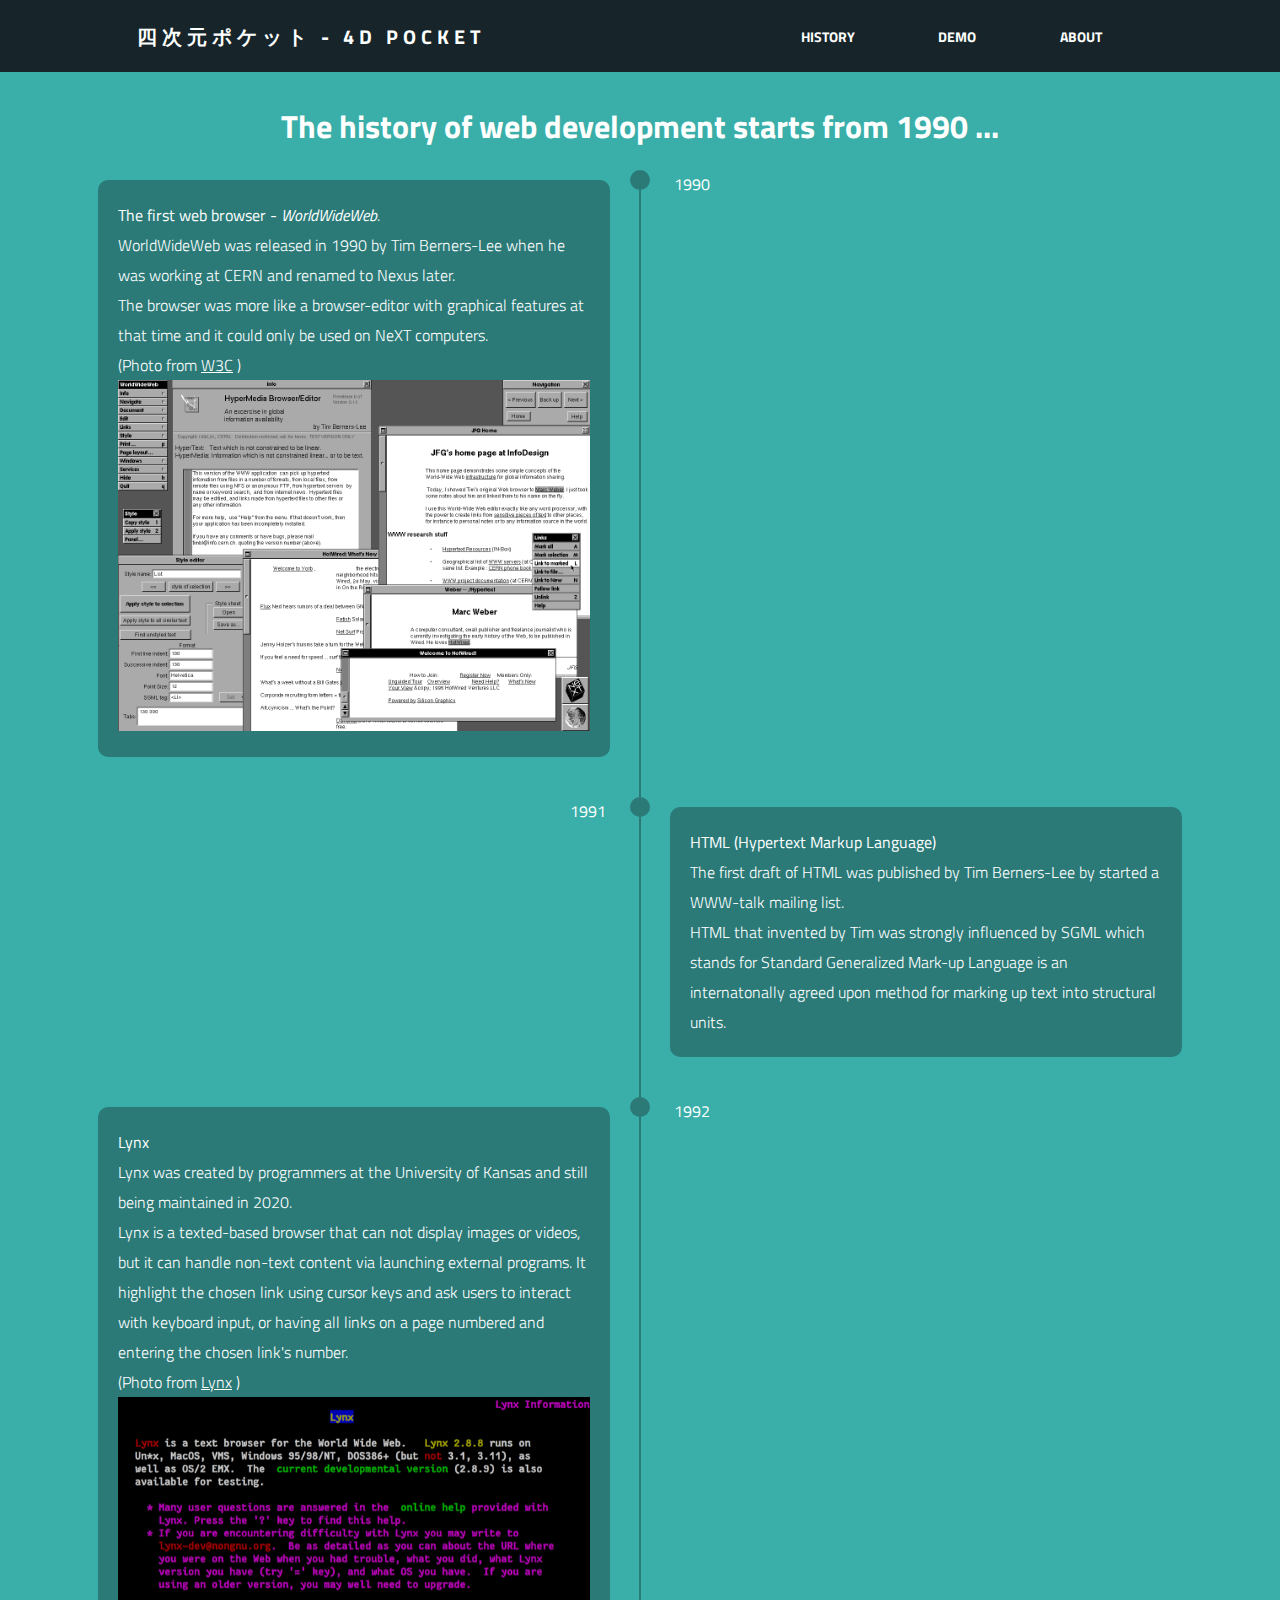
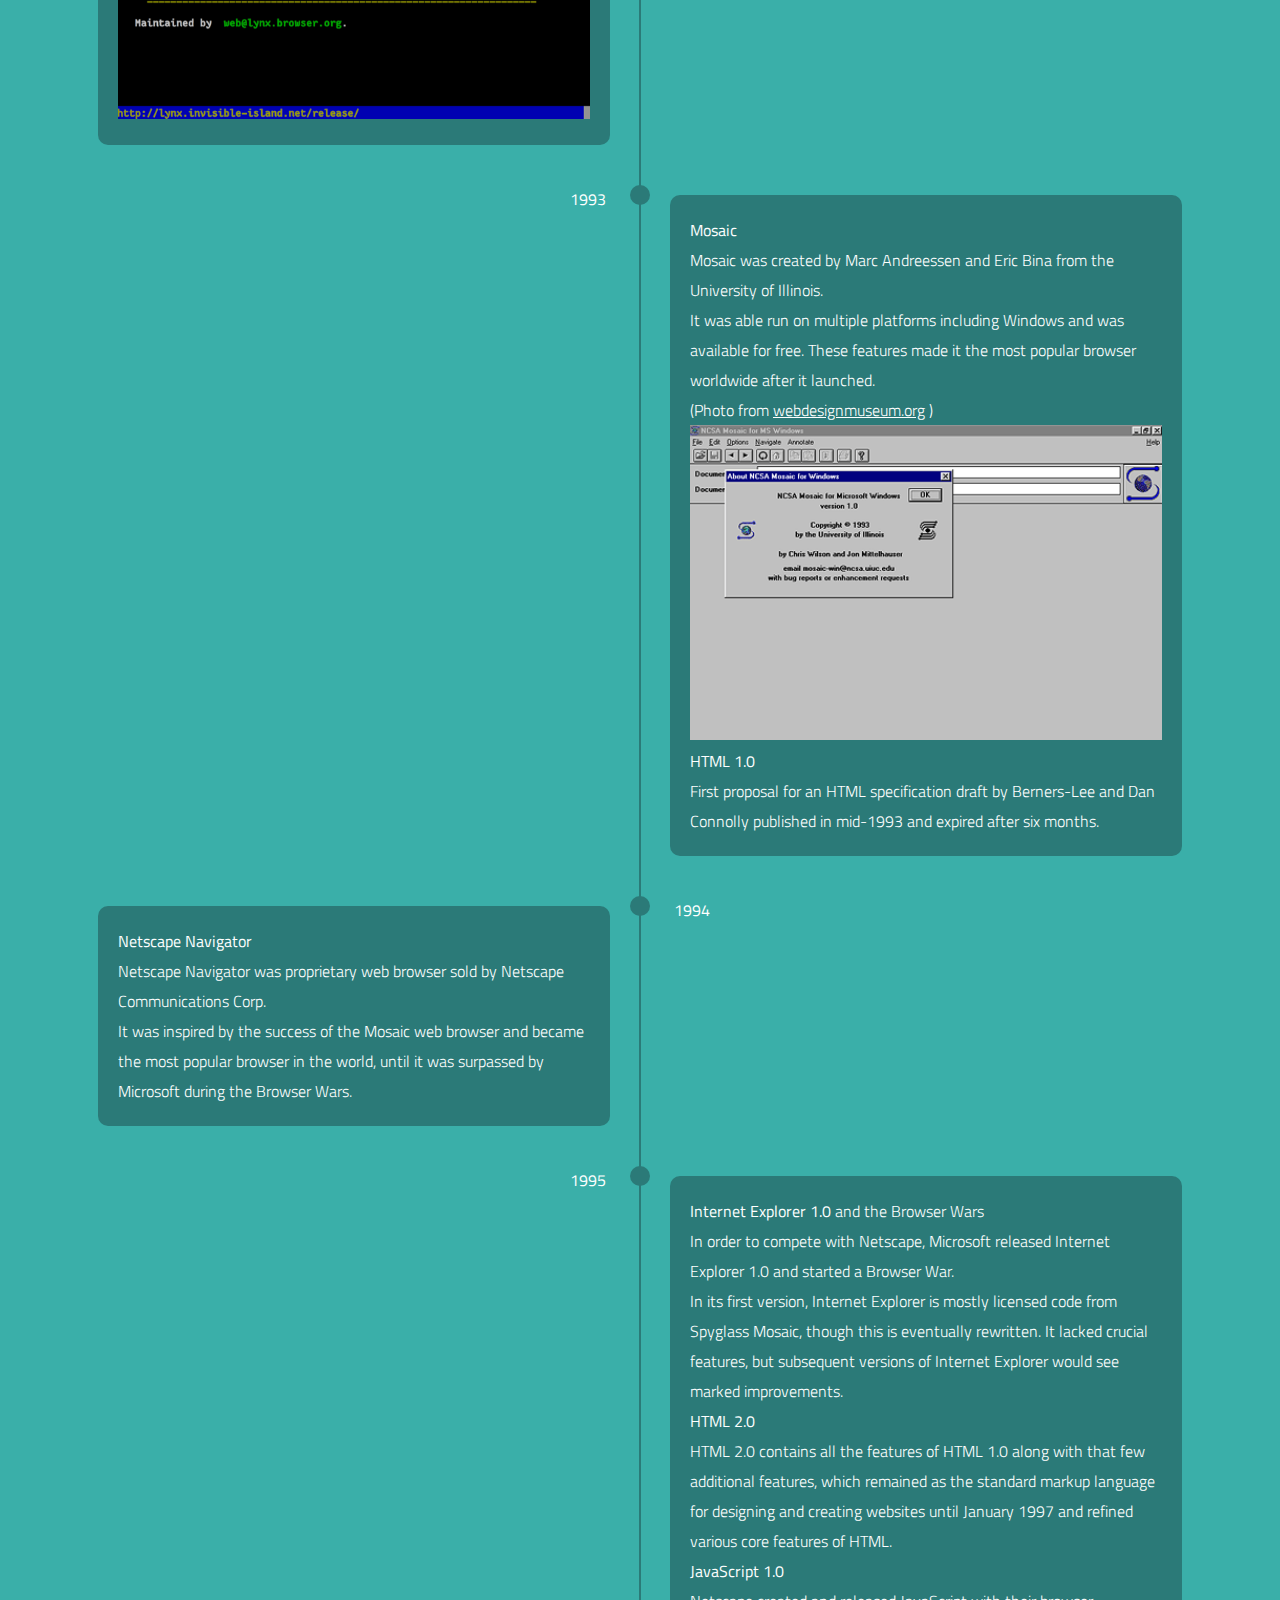
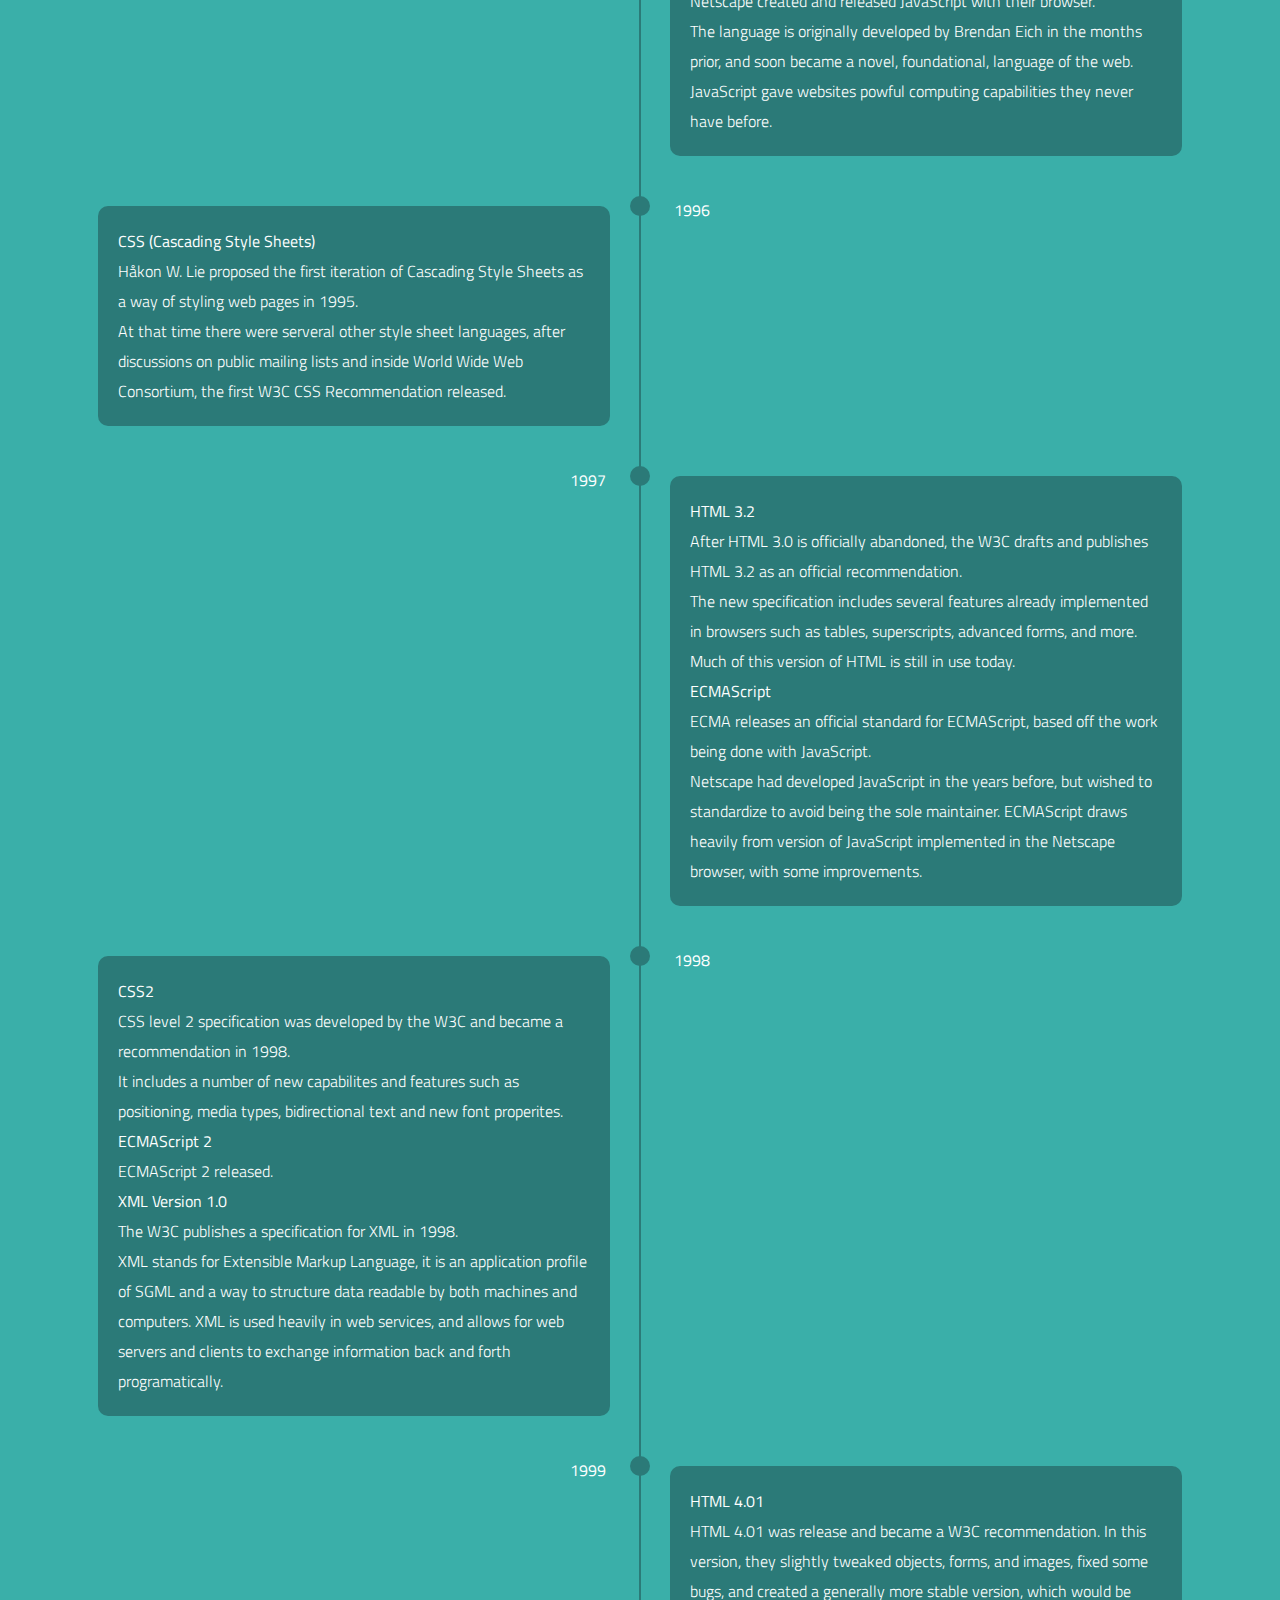
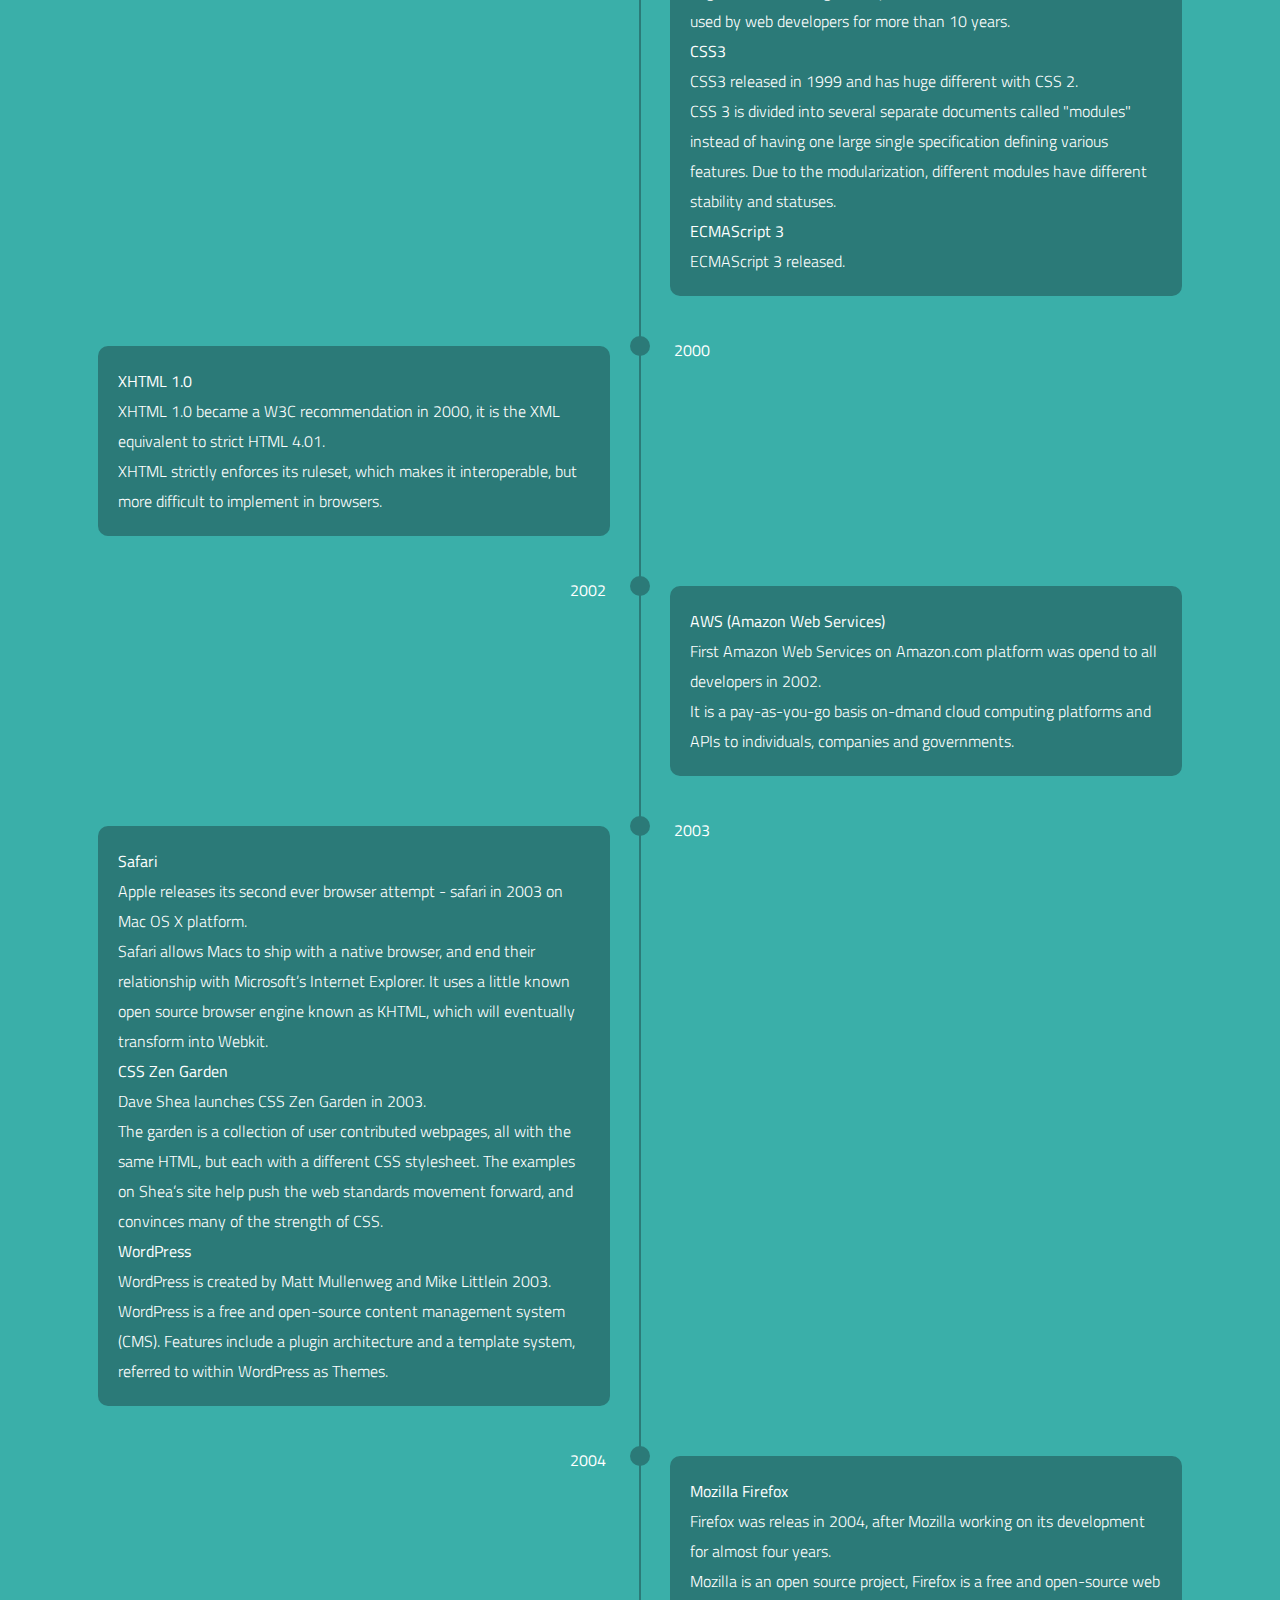
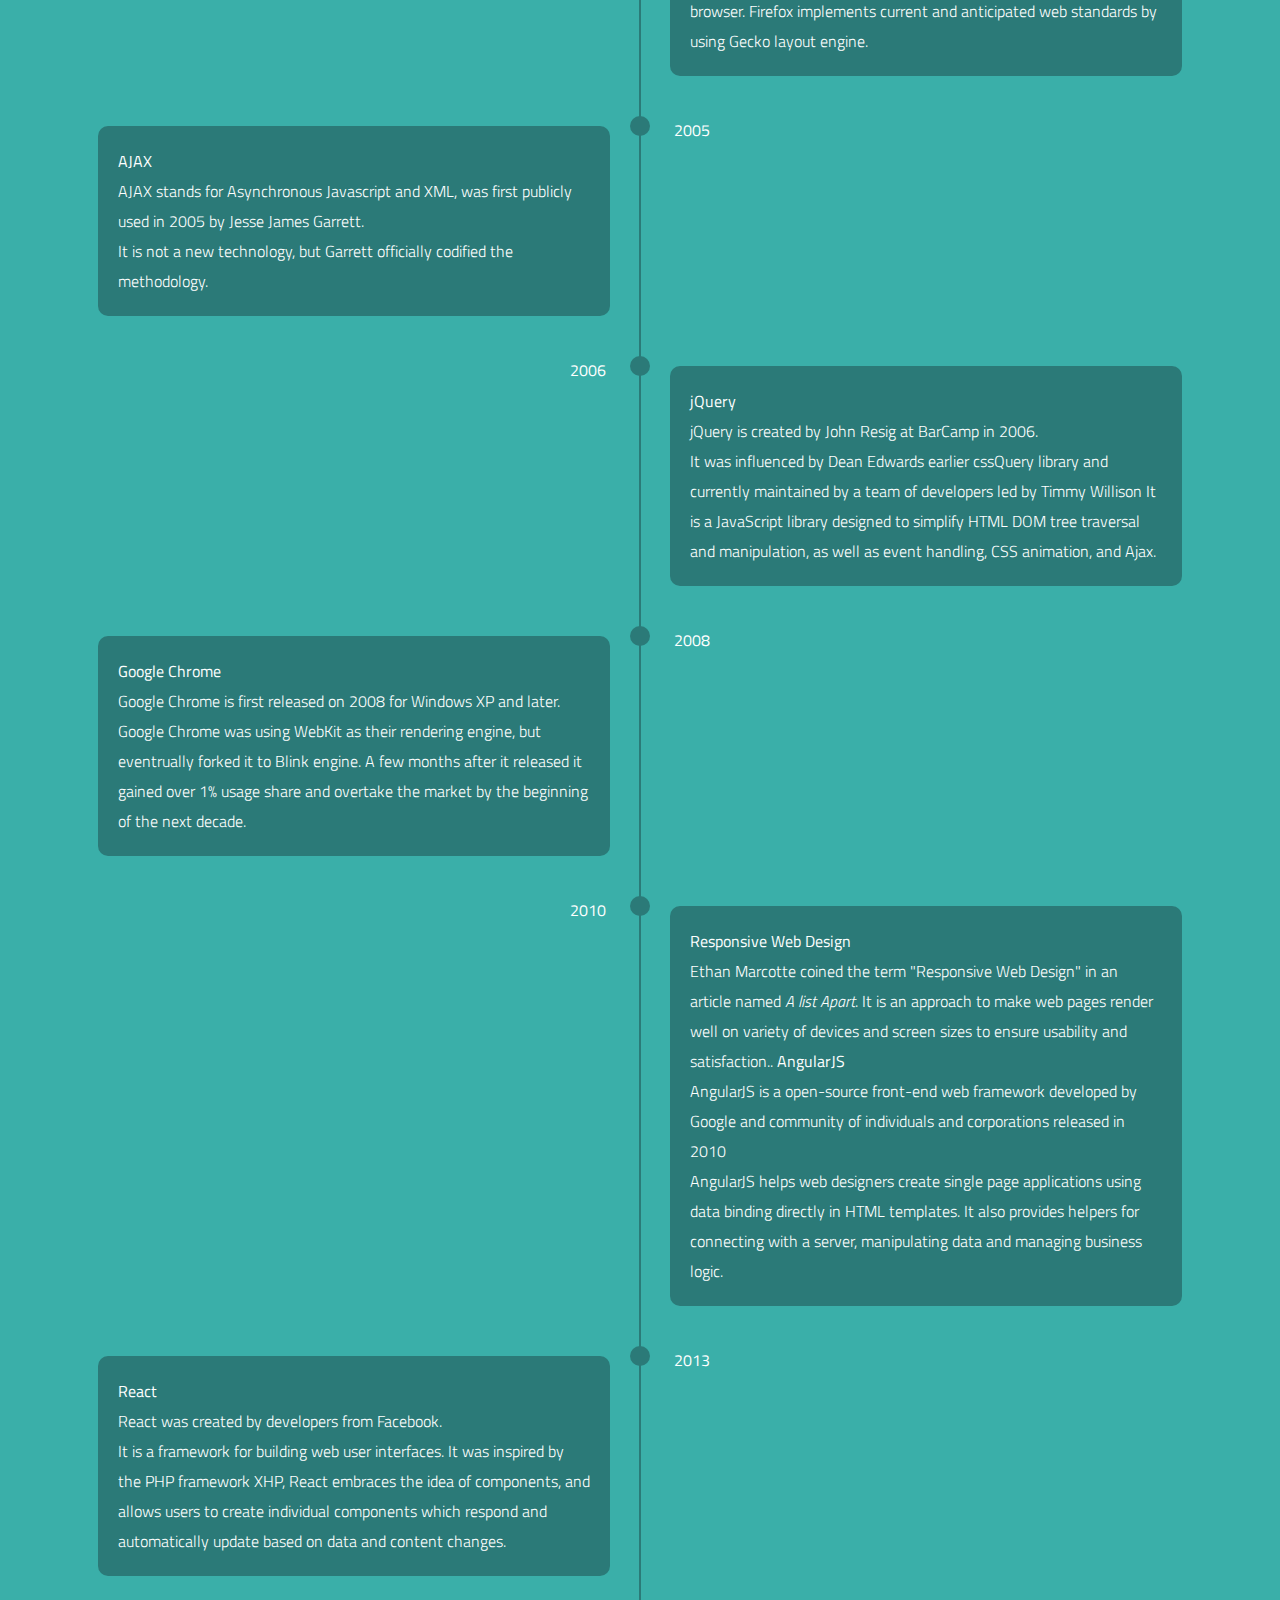
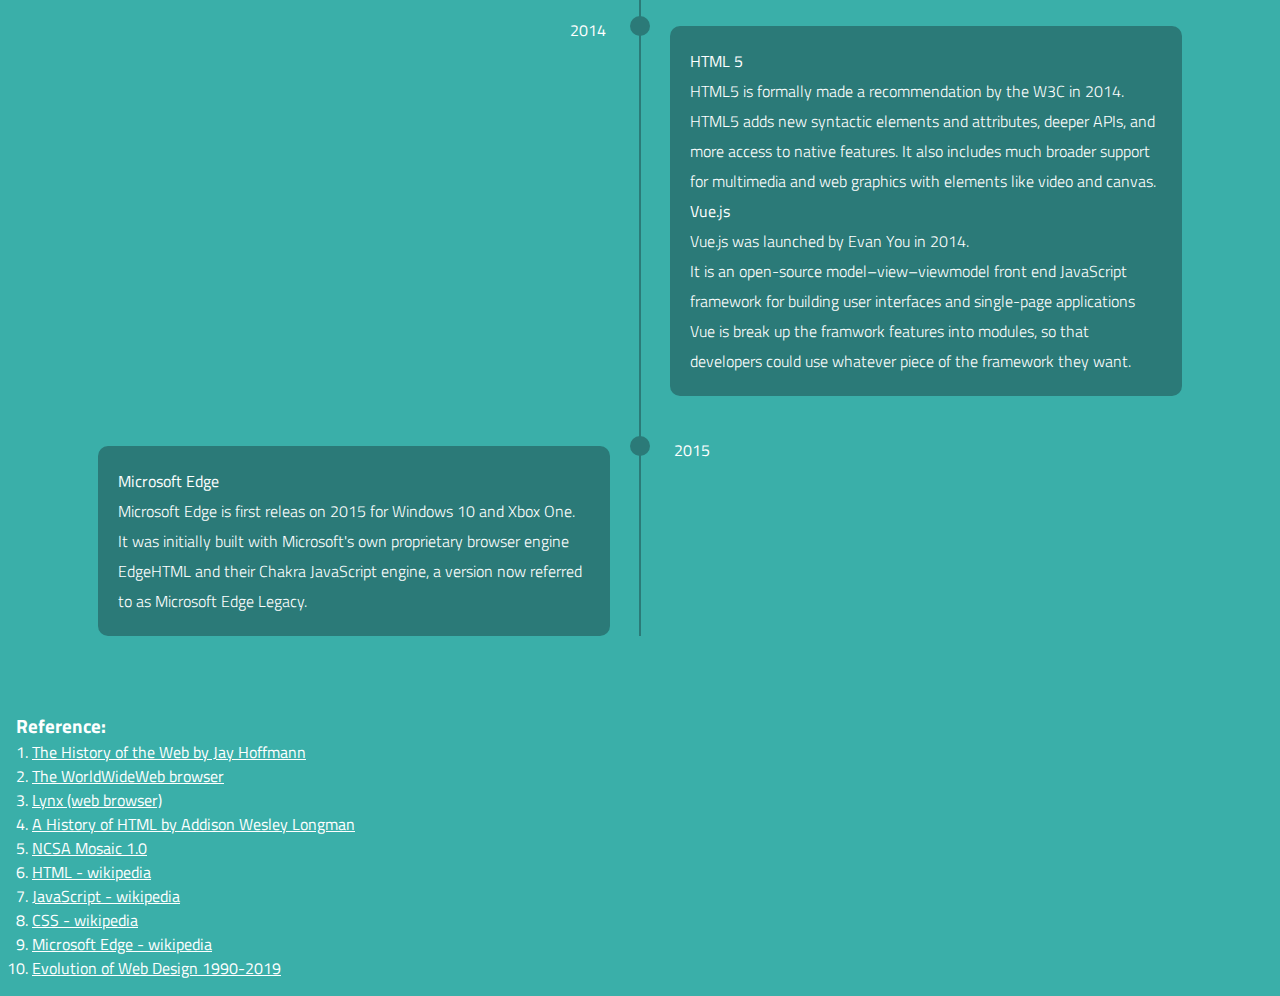
<file: index.html>
<!DOCTYPE html>
<html lang="en">
<head>
  <meta charset="UTF-8">
  <meta http-equiv="X-UA-Compatible" content="IE=edge">
  <meta name="viewport" content="width=device-width, initial-scale=1.0">
  <title>四次元ポケット - Web History</title>
  <link rel="stylesheet" href="styles.css">
</head>
<body>
  <header>
    <!-- Create top navigation bar -->
    <nav>
      <div class="logo">
        <h4>四次元ポケット - 4D pocket</h4>
      </div>
      <!-- Create navation link to other pages -->
      <ul class="nav-links">
        <li><a href="#">History</a></li>
        <li><a href="demo.html">Demo</a></li>
        <li><a href="cv.html">About</a></li>
      </ul>
    </nav>
  </header>

  <!-- Create a div as container to hold the content in the page -->
  <div class="container">
    <h1>The history of web development starts from 1990 ...</h1>
    <!-- Create a div as container to hold the whole timeline -->
    <div class="timeline">
      <!-- Create a timeline using Unordered list -->
      <!-- Each list item as a timeline elelment, consists of a date and a content -->
      <ul>
        <li>
          <div class="timeline-content">
            <div class="time">1990</div>
            <p>
              <!-- Use strong to make the text bold and indicates this is important -->
              <!-- Use em to make the text in italic type and stress emphasis -->
              <strong>The first web browser - <em>WorldWideWeb</em></strong>.<br>
              WorldWideWeb was released in 1990 by Tim Berners-Lee when he was working at CERN and renamed to Nexus later. <br>
              The browser was more like a browser-editor with graphical features at that time and it could only be used on NeXT computers. <br>
              <!-- Add target attribute to open the link in a new tab -->
              (Photo from <a href="https://www.w3.org" target="_blank">W3C</a> )
            </p>
            <!-- Add image, set class as responsive to auto rescale as the parent element change -->
            <img src="img/tims_editor.jpeg" alt="WorldWideWeb browser" class="responsive">
          </div>
        </li>

        <li>
          <div class="timeline-content">
            <div class="time">1991</div>
            <p>
            <strong>HTML (Hypertext Markup Language)</strong><br>
            The first draft of HTML was published by Tim Berners-Lee by started a WWW-talk mailing list. <br>
            HTML that invented by Tim was strongly influenced by SGML which stands for Standard Generalized Mark-up Language 
            is an internatonally agreed upon method for marking up text into structural units.
            </p>
          </div>
        </li>

        <li>
          <div class="timeline-content">
            <div class="time">1992</div>
            <p>
              <strong>Lynx</strong><br>
              Lynx was created by programmers at the University of Kansas and still being maintained in 2020. <br>
              Lynx is a texted-based browser that can not display images or videos, but it can handle non-text content via launching external programs. 
              It highlight the chosen link using cursor keys and ask users to interact with keyboard input, 
              or having all links on a page numbered and entering the chosen link's number. <br>
              (Photo from <a href="https://lynx.browser.org/" target="_blank">Lynx</a> )
            </p>
            <img src="img/lynx.png" alt="Lynx browser" class="responsive">
          </div>
        </li>

        <li>
          <div class="timeline-content">
            <div class="time">1993</div>
            <p>
              <strong>Mosaic</strong><br>
              Mosaic was created by Marc Andreessen and Eric Bina from the University of Illinois. <br>
              It was able run on multiple platforms including Windows and was available for free. 
              These features made it the most popular browser worldwide after it launched. <br>
              (Photo from <a href="https://origin.webdesignmuseum.org/" target="_blank">webdesignmuseum.org</a> )
            </p>
            <img src="img/ncsa-mosaic-1-0-preview.png" alt="Mosaic browser" class="responsive"><br>
            <p>
              <strong>HTML 1.0</strong><br>
              First proposal for an HTML specification draft by Berners-Lee and Dan Connolly published in mid-1993 and expired after six months.
            </p>
          </div>
        </li>

        <li>
          <div class="timeline-content">
            <div class="time">1994</div>
            <p>
              <strong>Netscape Navigator</strong><br>
              Netscape Navigator was proprietary web browser sold by Netscape Communications Corp. <br>
              It was inspired by the success of the Mosaic web browser and became the most popular browser in the world, 
              until it was surpassed by Microsoft during the Browser Wars.
            </p>
          </div>
        </li>

        <li>
          <div class="timeline-content">
            <div class="time">1995</div>
            <p>
              <strong>Internet Explorer 1.0</strong> and the Browser Wars<br>
              In order to compete with Netscape, Microsoft released Internet Explorer 1.0 and started a Browser War. <br>
              In its first version, Internet Explorer is mostly licensed code from Spyglass Mosaic, though this is eventually rewritten. 
              It lacked crucial features, but subsequent versions of Internet Explorer would see marked improvements. <br>
              <strong>HTML 2.0</strong><br>
              HTML 2.0 contains all the features of HTML 1.0 along with that few additional features, 
              which remained as the standard markup language for designing and creating websites until January 1997 and refined various core features of HTML.<br>
              <strong>JavaScript 1.0</strong><br>
              Netscape created and released JavaScript with their browser. <br>
              The language is originally developed by Brendan Eich in the months prior, and soon became a novel, foundational, language of the web. 
              JavaScript gave websites powful computing capabilities they never have before.
            </p>
          </div>
        </li>

        <li>
          <div class="timeline-content">
            <div class="time">1996</div>
            <p>
              <strong>CSS (Cascading Style Sheets)</strong><br>
              Håkon W. Lie proposed the first iteration of Cascading Style Sheets as a way of styling web pages in 1995. <br>
              At that time there were serveral other style sheet languages, after discussions on public mailing lists and inside World Wide Web Consortium, 
              the first W3C CSS Recommendation released.
            </p>
          </div>
        </li>

        <li>
          <div class="timeline-content">
            <div class="time">1997</div>
            <p>
              <strong>HTML 3.2</strong><br>
              After HTML 3.0 is officially abandoned, the W3C drafts and publishes HTML 3.2 as an official recommendation. <br>
              The new specification includes several features already implemented in browsers such as tables, superscripts, advanced forms, and more. 
              Much of this version of HTML is still in use today. <br>
              <strong>ECMAScript</strong><br>
              ECMA releases an official standard for ECMAScript, based off the work being done with JavaScript. <br>
              Netscape had developed JavaScript in the years before, but wished to standardize to avoid being the sole maintainer. 
              ECMAScript draws heavily from version of JavaScript implemented in the Netscape browser, with some improvements.
            </p>
          </div>
        </li>

        <li>
          <div class="timeline-content">
            <div class="time">1998</div>
            <p>
              <strong>CSS2</strong><br>
              CSS level 2 specification was developed by the W3C and became a recommendation in 1998. <br>
              It includes a number of new capabilites and features such as positioning, media types, bidirectional text and new font properites.
              <strong>ECMAScript 2</strong><br>
              ECMAScript 2 released. <br>
              <strong>XML Version 1.0</strong><br>
              The W3C publishes a specification for XML in 1998. <br>
              XML stands for Extensible Markup Language, it is an application profile of SGML and a way to structure data readable by both machines and computers. 
              XML is used heavily in web services, and allows for web servers and clients to exchange information back and forth programatically.
            </p>
          </div>
        </li>

        <li>
          <div class="timeline-content">
            <div class="time">1999</div>
            <p>
              <strong>HTML 4.01</strong><br>
              HTML 4.01 was release and became a W3C recommendation.
              In this version, they slightly tweaked objects, forms, and images, fixed some bugs, 
              and created a generally more stable version, which would be used by web developers for more than 10 years. <br>
              <strong>CSS3</strong><br>
              CSS3 released in 1999 and has huge different with CSS 2. <br>
              CSS 3 is divided into several separate documents called "modules" instead of 
              having one large single specification defining various features. 
              Due to the modularization, different modules have different stability and statuses. <br>
              <strong>ECMAScript 3</strong><br>
              ECMAScript 3 released. <br>
            </p>
          </div>
        </li>

        <li>
          <div class="timeline-content">
            <div class="time">2000</div>
            <p>
              <strong>XHTML 1.0</strong><br>
              XHTML 1.0 became a W3C recommendation in 2000, it is the XML equivalent to strict HTML 4.01. <br>
              XHTML strictly enforces its ruleset, which makes it interoperable, but more difficult to implement in browsers.
            </p>
          </div>
        </li>

        <li>
          <div class="timeline-content">
            <div class="time">2002</div>
            <p>
              <strong>AWS (Amazon Web Services)</strong><br>
              First Amazon Web Services on Amazon.com platform was opend to all developers in 2002. <br>
              It is a pay-as-you-go basis on-dmand cloud computing platforms and APIs to individuals, companies and governments.
            </p>
          </div>
        </li>
<!-- 
        <li>
          <div class="timeline-content">
            <div class="time">2002</div>
            <p>
              <strong>Mozilla Phoenix</strong><br>
              
              After years as an experimental branch of Netscape Navigator, Phoenix is unveiled to the Mozilla open source community. 
              Phoenix was a complete rewrite of the existing browser, and was faster, lighter and included the latest web standards.
            </p>
          </div>
        </li> -->

        <li>
          <div class="timeline-content">
            <div class="time">2003</div>
            <p>
              <strong>Safari</strong><br>
              Apple releases its second ever browser attempt - safari in 2003 on Mac OS X platform.  <br>
              Safari allows Macs to ship with a native browser, and end their relationship with Microsoft’s Internet Explorer. 
              It uses a little known open source browser engine known as KHTML, which will eventually transform into Webkit. <br> 
              <strong>CSS Zen Garden</strong><br>
              Dave Shea launches CSS Zen Garden in 2003. <br>
              The garden is a collection of user contributed webpages, all with the same HTML, but each with a different CSS stylesheet. 
              The examples on Shea’s site help push the web standards movement forward, and convinces many of the strength of CSS. <br>
              <strong>WordPress</strong><br>
              WordPress is created by Matt Mullenweg and Mike Littlein 2003. <br>
              WordPress is a free and open-source content management system (CMS). 
              Features include a plugin architecture and a template system, referred to within WordPress as Themes.
            </p>
          </div>
        </li>

        <li>
          <div class="timeline-content">
            <div class="time">2004</div>
            <p>
              <strong>Mozilla Firefox</strong><br>
              Firefox was releas in 2004, after Mozilla working on its development for almost four years. <br>
              Mozilla is an open source project, Firefox is a free and open-source web browser.
              Firefox implements current and anticipated web standards by using Gecko layout engine.
            </p>
          </div>
        </li>

        <li>
          <div class="timeline-content">
            <div class="time">2005</div>
            <p>
              <strong>AJAX</strong><br>
              AJAX stands for Asynchronous Javascript and XML, was first publicly used in 2005 by Jesse James Garrett. <br>
              It is not a new technology, but Garrett officially codified the methodology.
            </p>
          </div>
        </li>

        <li>
          <div class="timeline-content">
            <div class="time">2006</div>
            <p>
              <strong>jQuery</strong><br>
              jQuery is created by John Resig at BarCamp in 2006. <br>
              It was influenced by Dean Edwards earlier cssQuery library and currently maintained by a team of developers led by Timmy Willison 
              It is a  JavaScript library designed to simplify HTML DOM tree traversal and manipulation, as well as event handling, CSS animation, and Ajax.
            </p>
          </div>
        </li>

        <li>
          <div class="timeline-content">
            <div class="time">2008</div>
            <p>
              <strong>Google Chrome</strong><br>
              Google Chrome is first released on 2008 for Windows XP and later.<br>
              Google Chrome was using WebKit as their rendering engine, but eventrually forked it to Blink engine.
              A few months after it released it gained over 1% usage share and overtake the market by the beginning of the next decade.
            </p>
          </div>
        </li>

        <li>
          <div class="timeline-content">
            <div class="time">2010</div>
            <p>
              <strong>Responsive Web Design</strong><br>
              Ethan Marcotte coined the term "Responsive Web Design" in an article named <em>A list Apart</em>.
              It is an approach to make web pages render well on variety of devices and screen sizes to ensure usability and satisfaction..
              <strong>AngularJS</strong><br>
              AngularJS is a open-source front-end web framework developed by Google 
              and community of individuals and corporations released in 2010 <br>
              AngularJS helps web designers create single page applications using data binding directly in HTML templates. 
              It also provides helpers for connecting with a server, manipulating data and managing business logic.
            </p>
          </div>
        </li>

        <li>
          <div class="timeline-content">
            <div class="time">2013</div>
            <p>
              <strong>React</strong><br>
              React was created by developers from Facebook. <br>
              It is a framework for building web user interfaces.
              It was inspired by the PHP framework XHP, React embraces the idea of components, 
              and allows users to create individual components which respond and automatically update based on data and content changes.
            </p>
          </div>
        </li>

        <li>
          <div class="timeline-content">
            <div class="time">2014</div>
            <p>
              <strong>HTML 5</strong><br>
              HTML5 is formally made a recommendation by the W3C in 2014. <br>
              HTML5 adds new syntactic elements and attributes, deeper APIs, and more access to native features. 
              It also includes much broader support for multimedia and web graphics with elements like video and canvas. <br>
              <strong>Vue.js</strong><br>
              Vue.js was launched by Evan You in 2014. <br>
              It is an open-source model–view–viewmodel front end JavaScript framework for building user interfaces and single-page applications
              Vue is break up the framwork features into modules, so that developers could use whatever piece of the framework they want. <br>
            </p>
          </div>
        </li>
        
        <li>
          <div class="timeline-content">
            <div class="time">2015</div>
            <p>
              <strong>Microsoft Edge</strong><br>
              Microsoft Edge is first releas on 2015 for Windows 10 and Xbox One. <br>
              It was initially built with Microsoft's own proprietary browser engine EdgeHTML 
              and their Chakra JavaScript engine, a version now referred to as Microsoft Edge Legacy.
            </p>
          </div>
        </li>
      </ul>
    </div>
  </div>

  <!-- Create a section to group content thematically -->
  <section>
    <div class="reference">
      <h3>Reference: </h3>
      <!-- Use ordered list to create a reference list -->
      <ol>
        <!-- Each list item contains a &lt;a&gt; tag defines a hyperlink to the reference website -->
        <li><a href="https://thehistoryoftheweb.com/timeline/">The History of the Web by Jay Hoffmann</a></li>
        <li><a href="https://www.w3.org/People/Berners-Lee/WorldWideWeb.html">The WorldWideWeb browser</a></li>
        <li><a href="https://en.wikipedia.org/wiki/Lynx_(web_browser)">Lynx (web browser)</a></li>
        <li><a href="https://www.w3.org/People/Raggett/book4/ch02.html">A History of HTML by Addison Wesley Longman</a></li>
        <li><a href="https://www.webdesignmuseum.org/old-software/web-browsers/ncsa-mosaic-1-0">NCSA Mosaic 1.0</a> </li>
        <li><a href="https://en.wikipedia.org/wiki/HTML">HTML - wikipedia</a></li>
        <li><a href="https://en.wikipedia.org/wiki/JavaScript">JavaScript - wikipedia</a></li>
        <li><a href="https://en.wikipedia.org/wiki/CSS">CSS - wikipedia</a></li>
        <li><a href="https://en.wikipedia.org/wiki/Microsoft_Edge">Microsoft Edge - wikipedia</a></li>
        <li><a href="https://www.youtube.com/watch?v=XYTwYmOjqQs&t=250s">Evolution of Web Design 1990-2019</a></li>
      </ol>
    </div>
    
  </section>
</body>
</html>
</file>
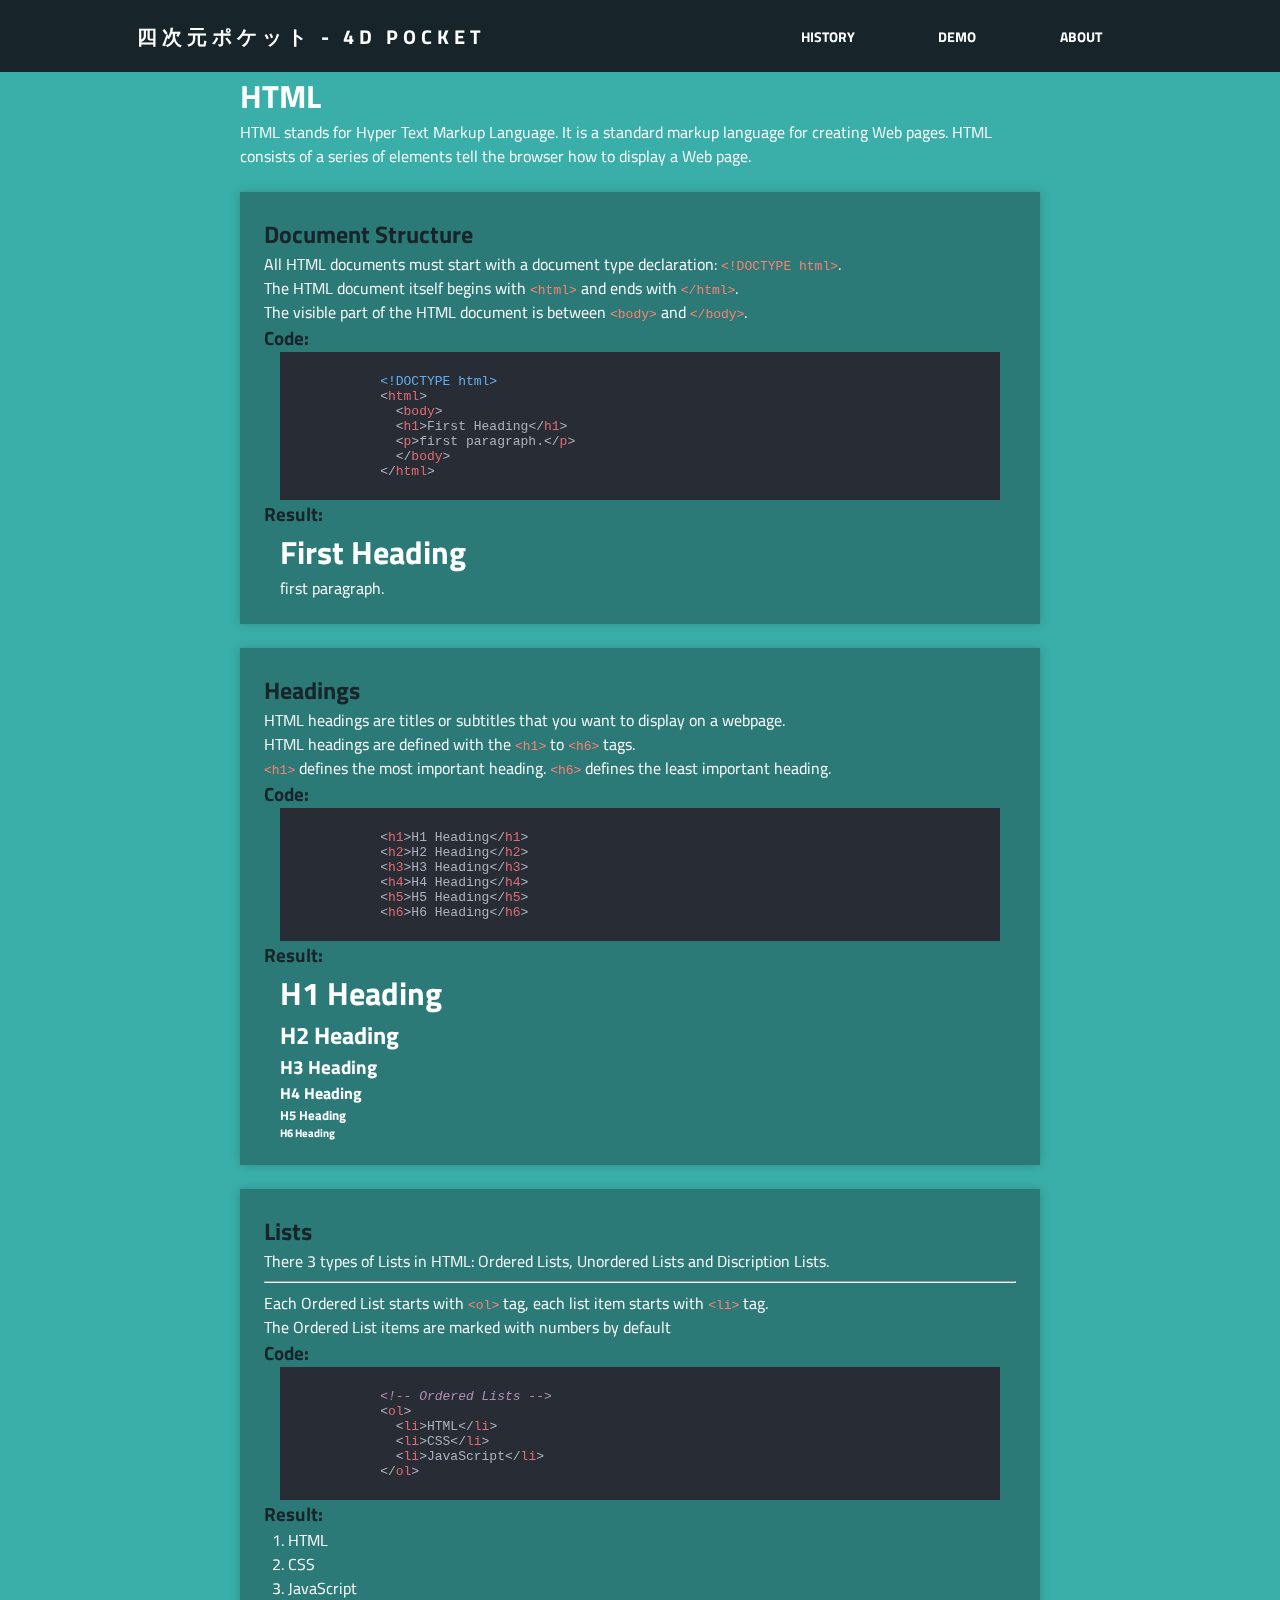
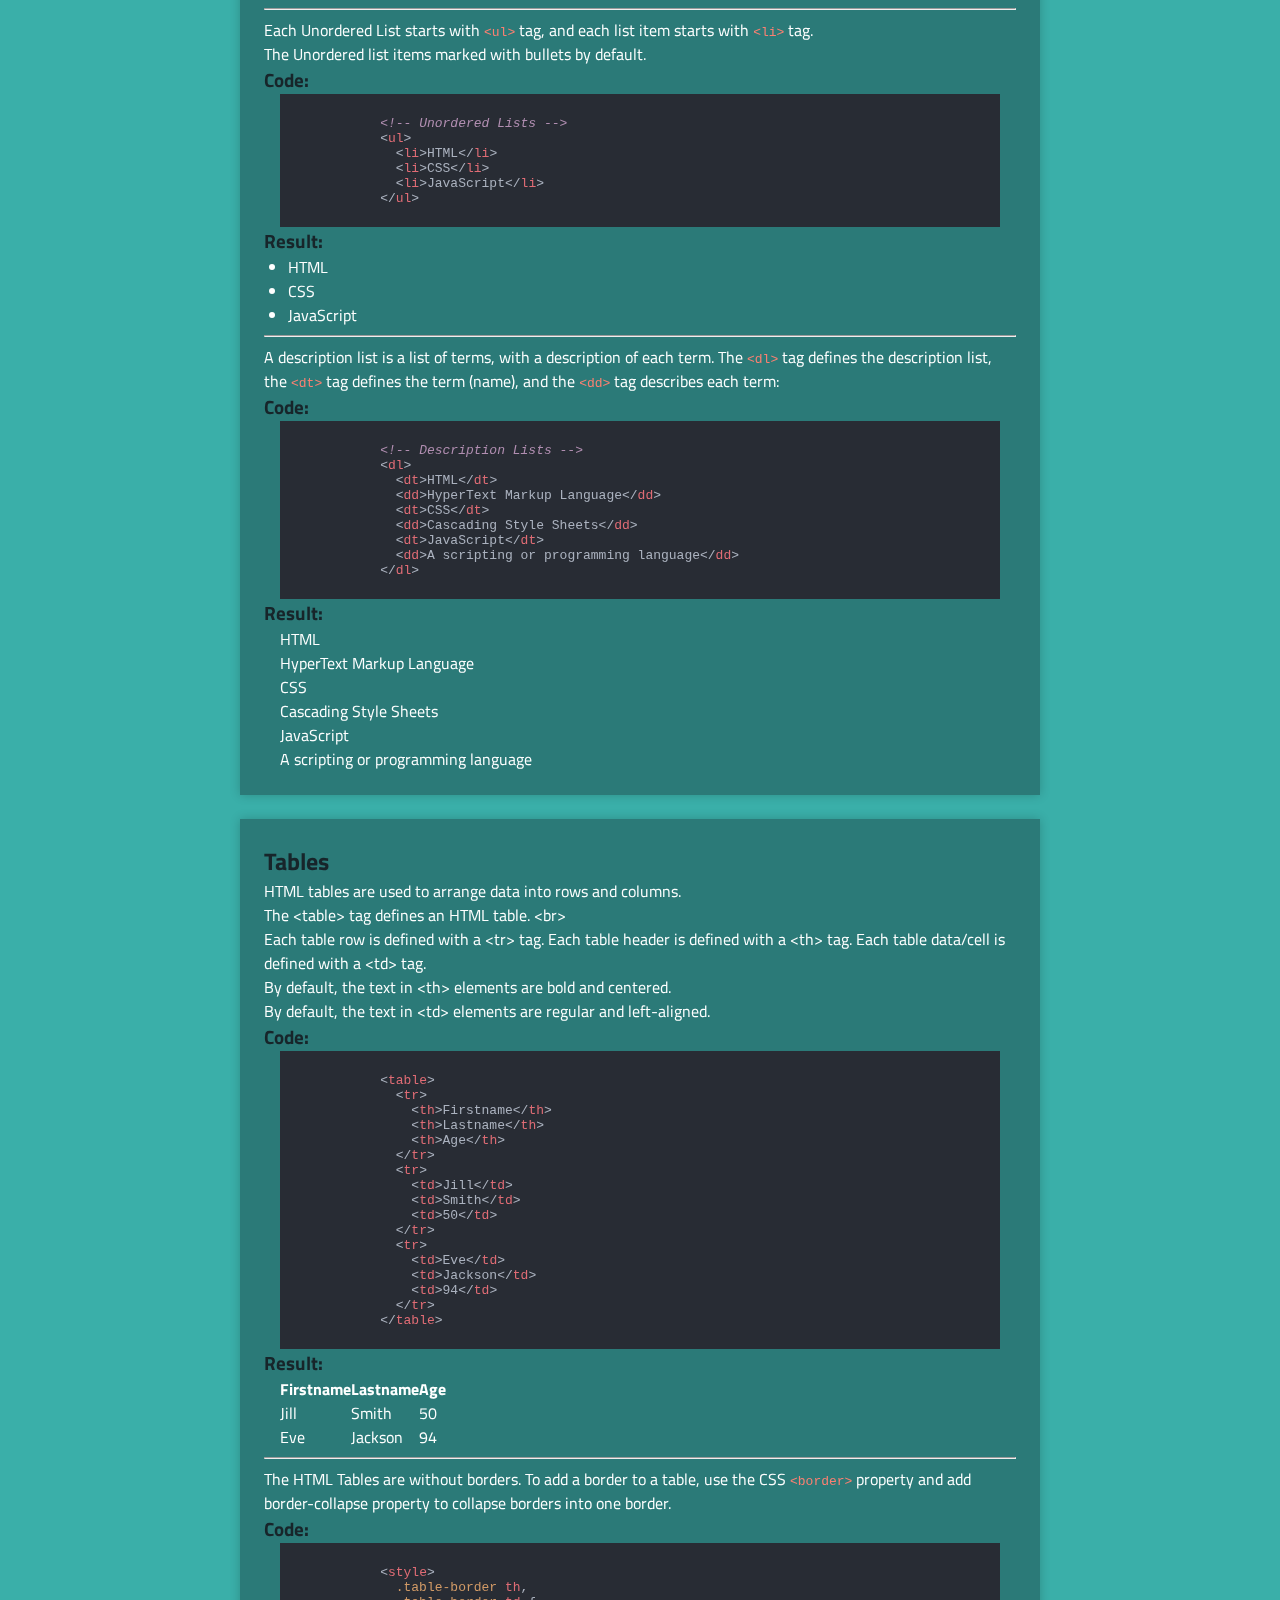
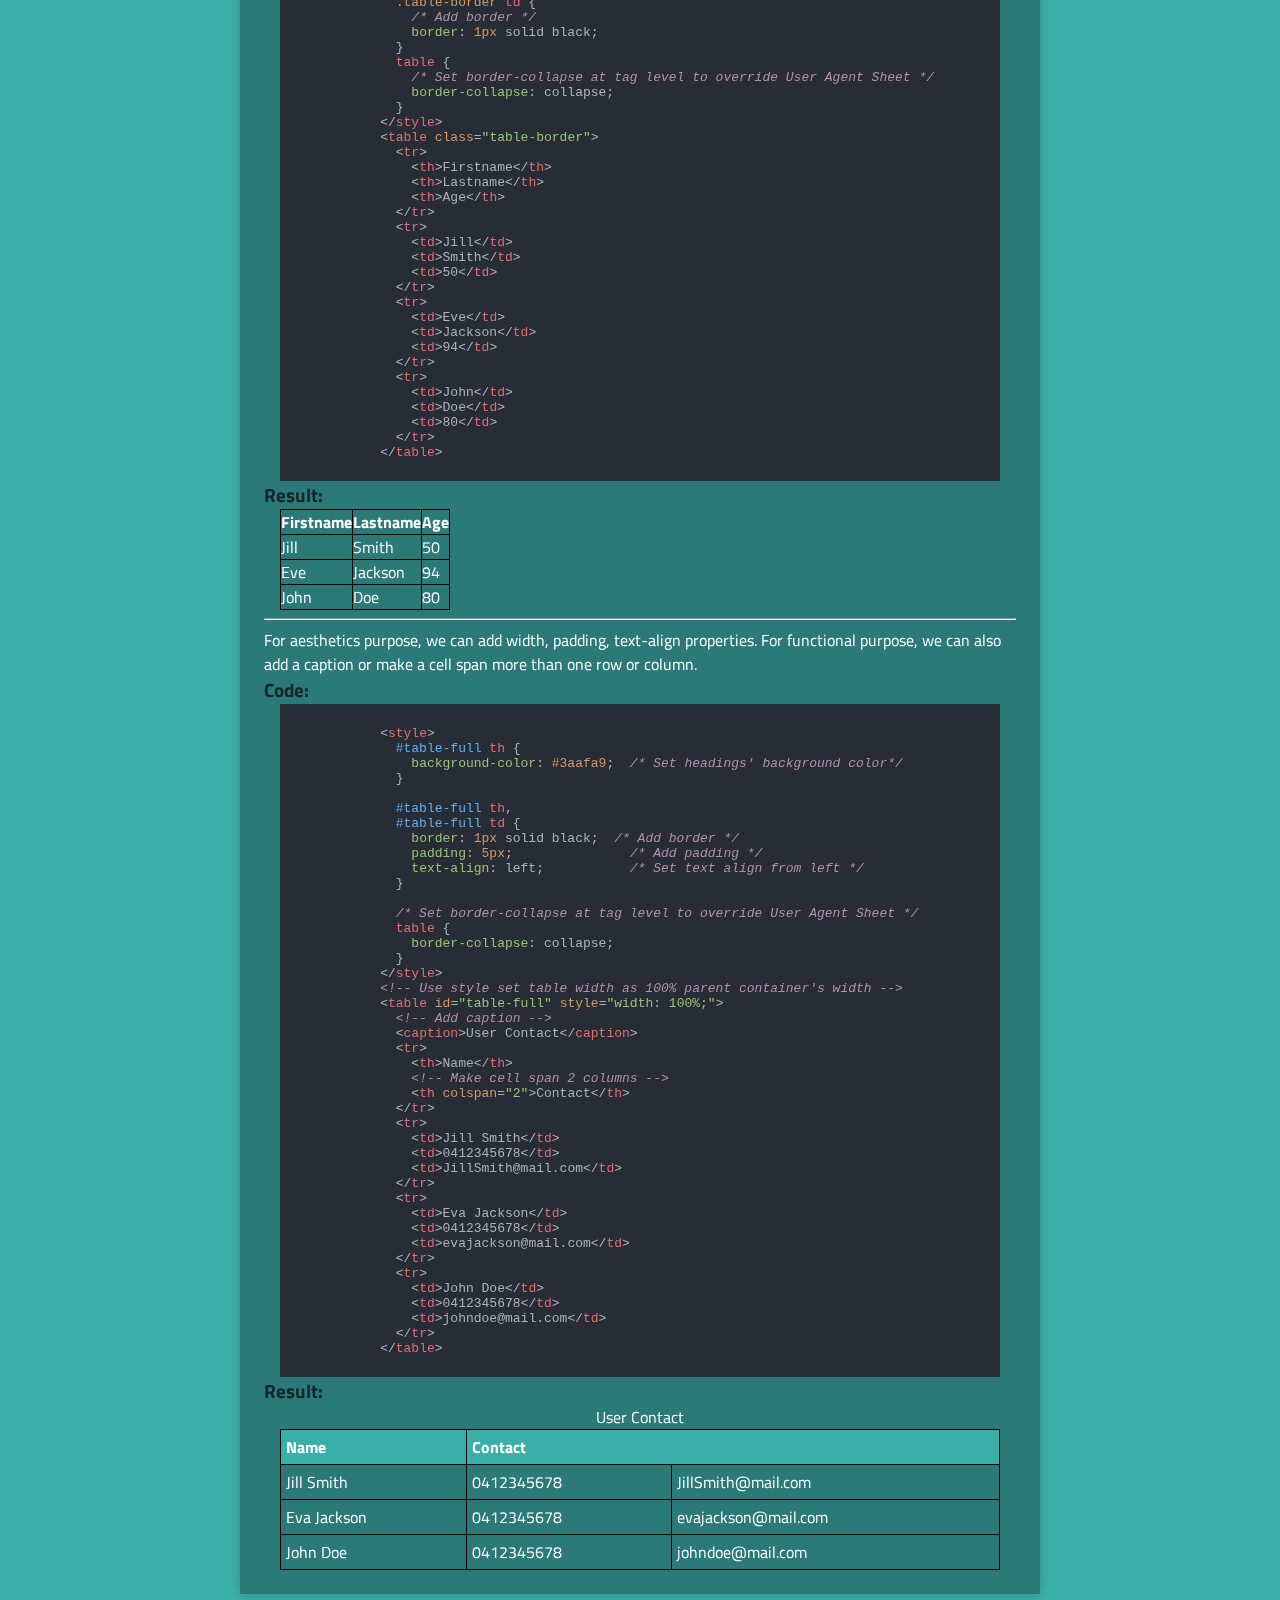
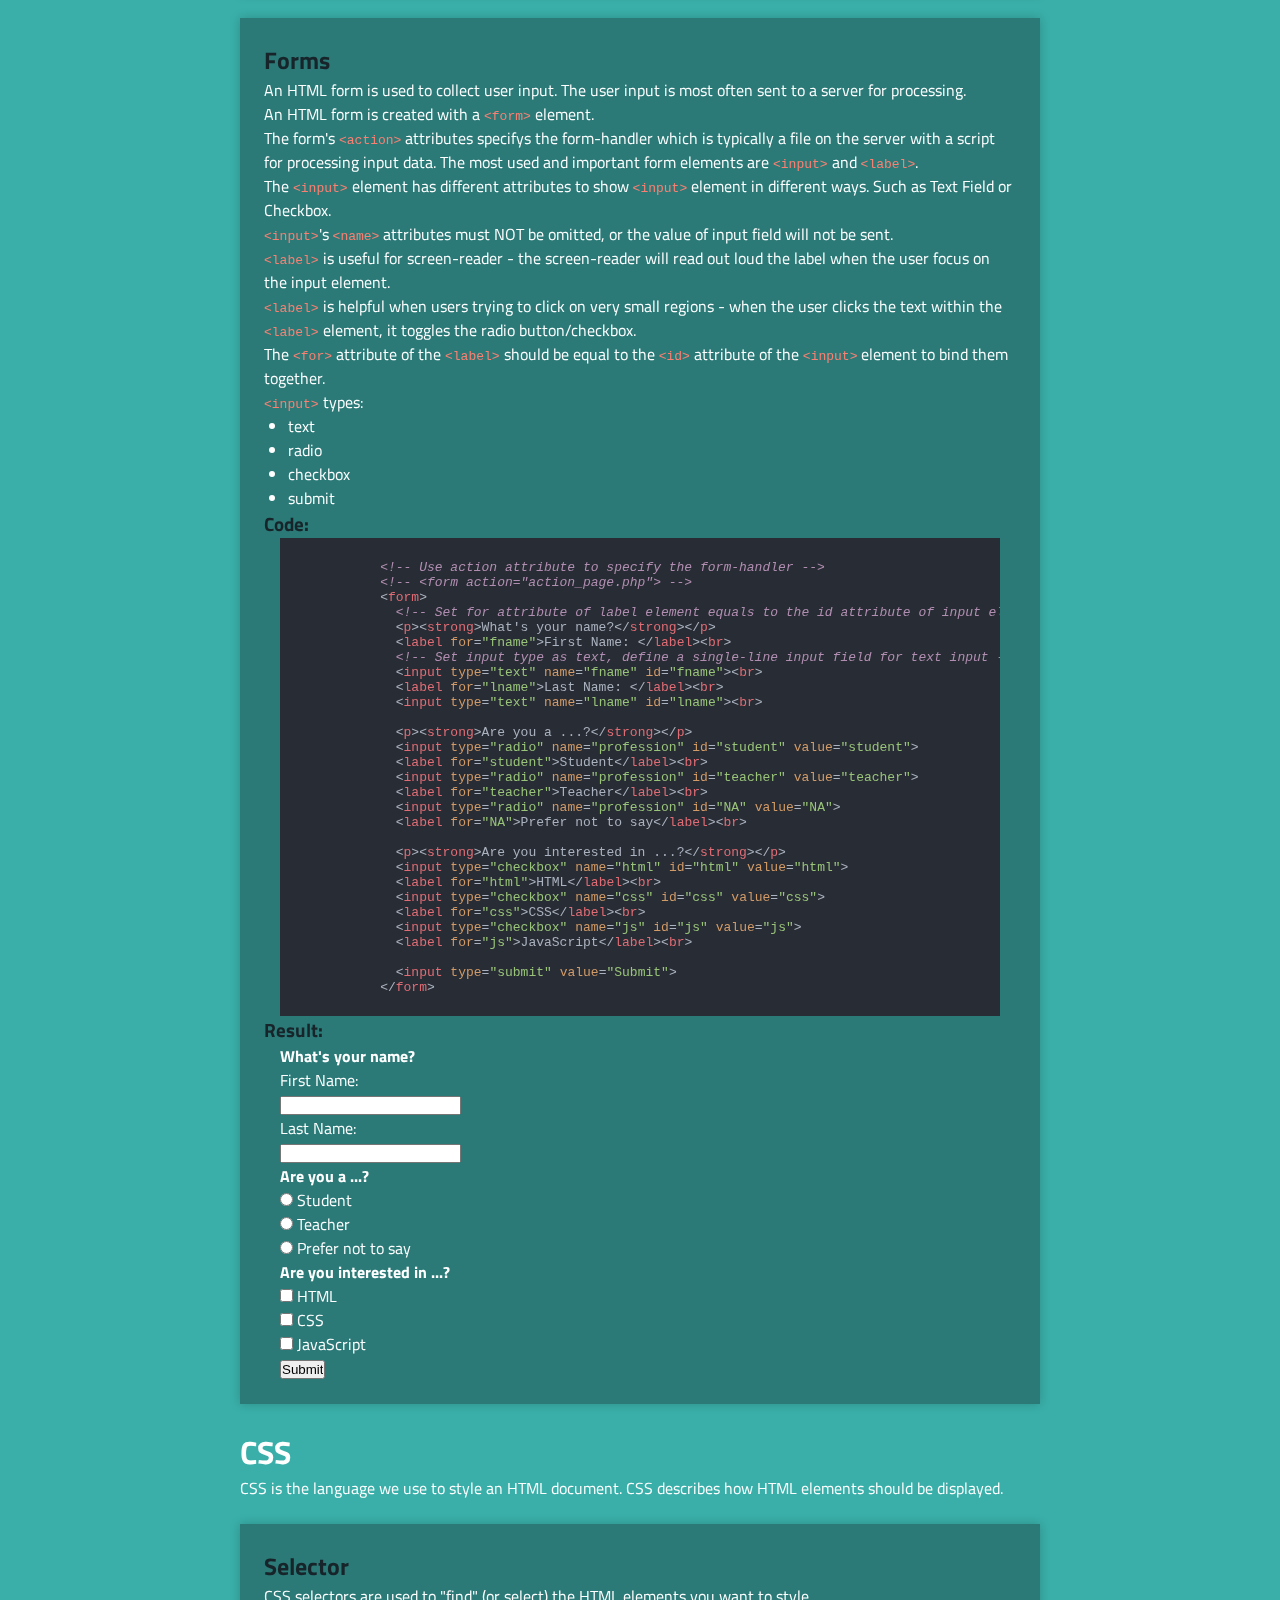
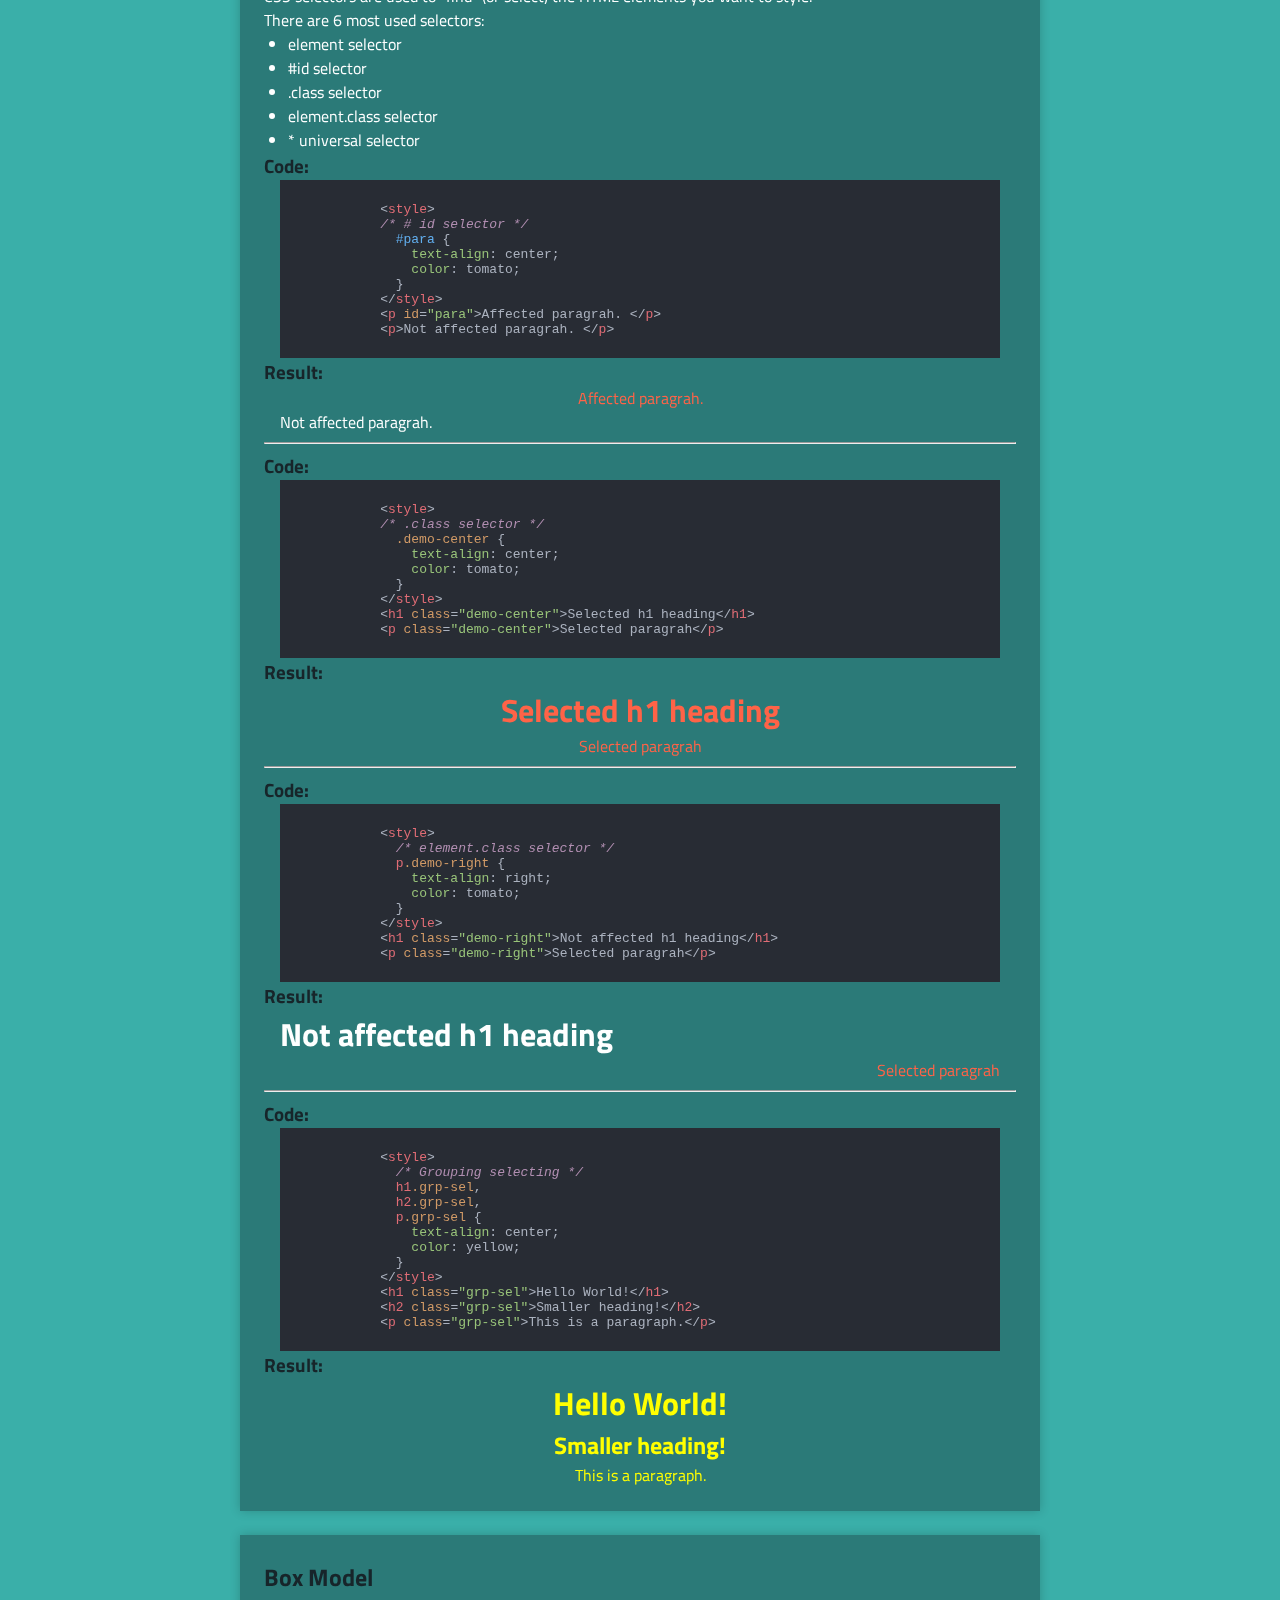
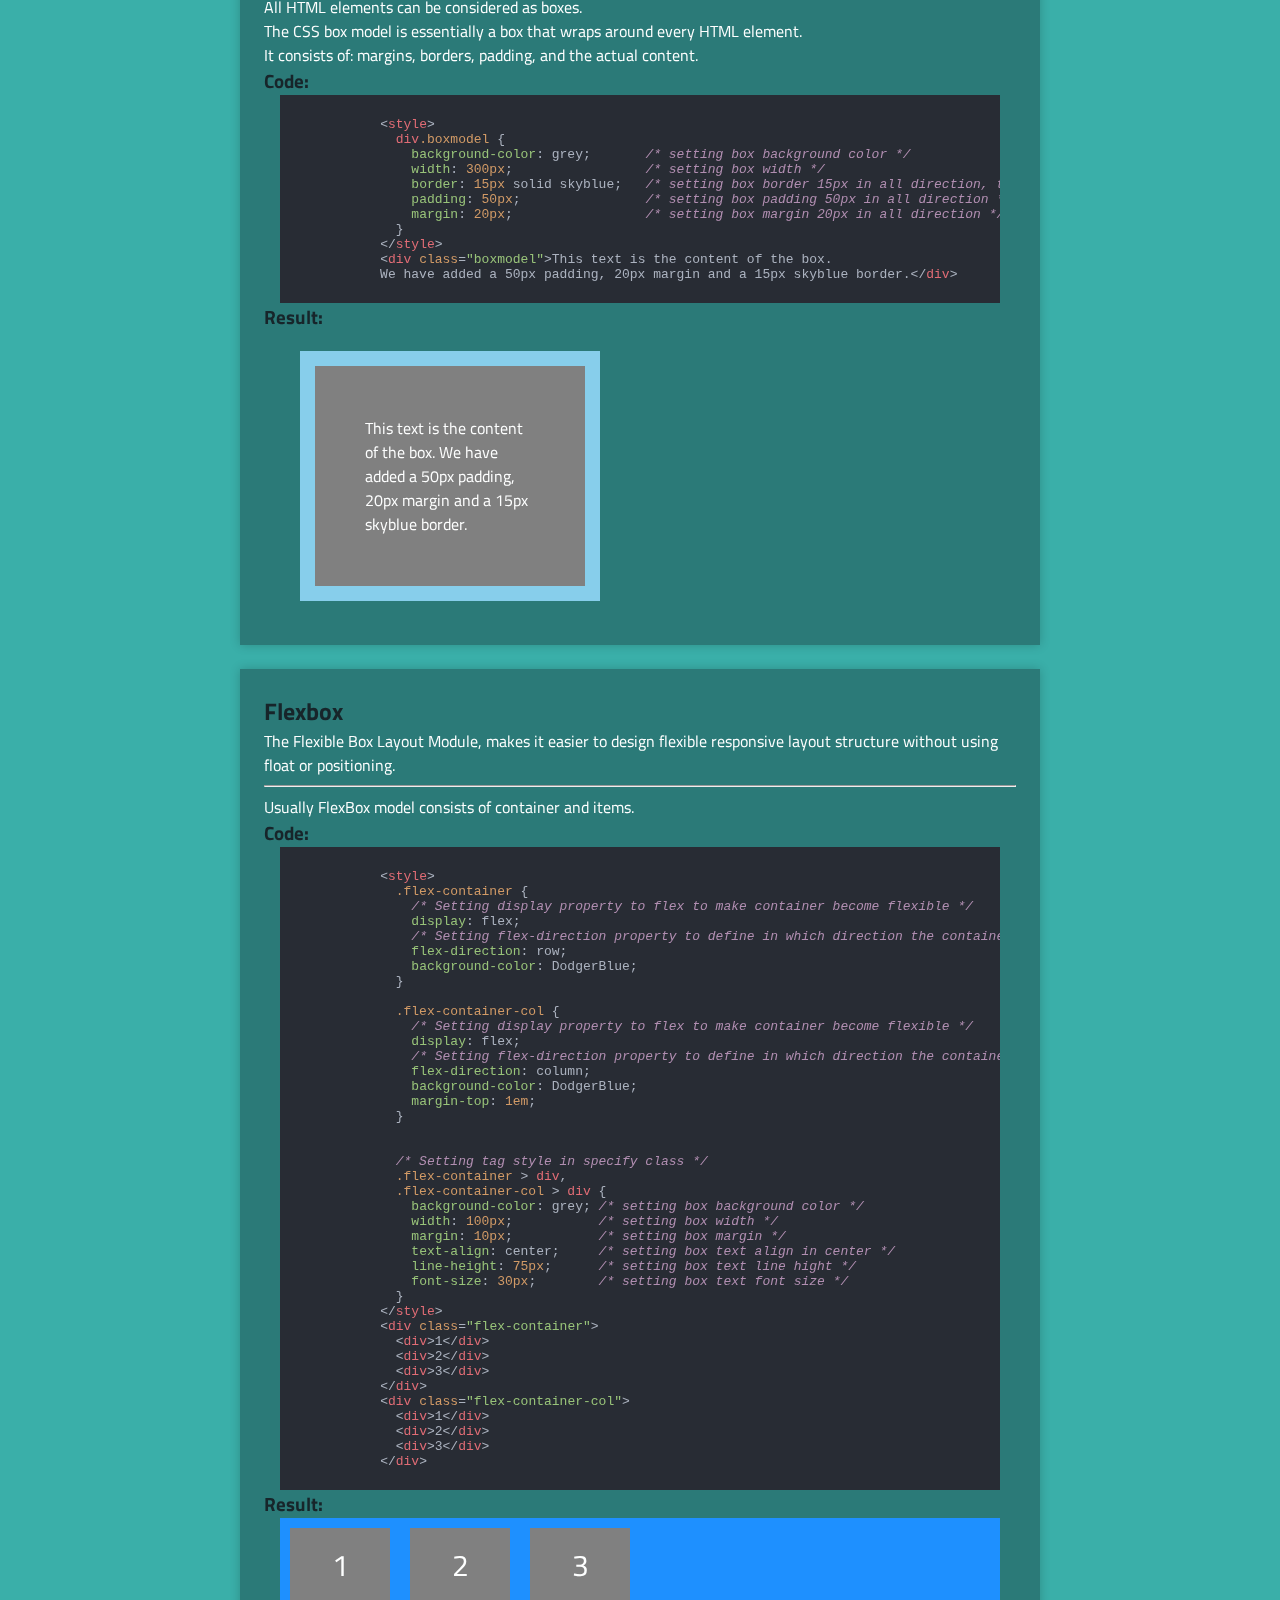
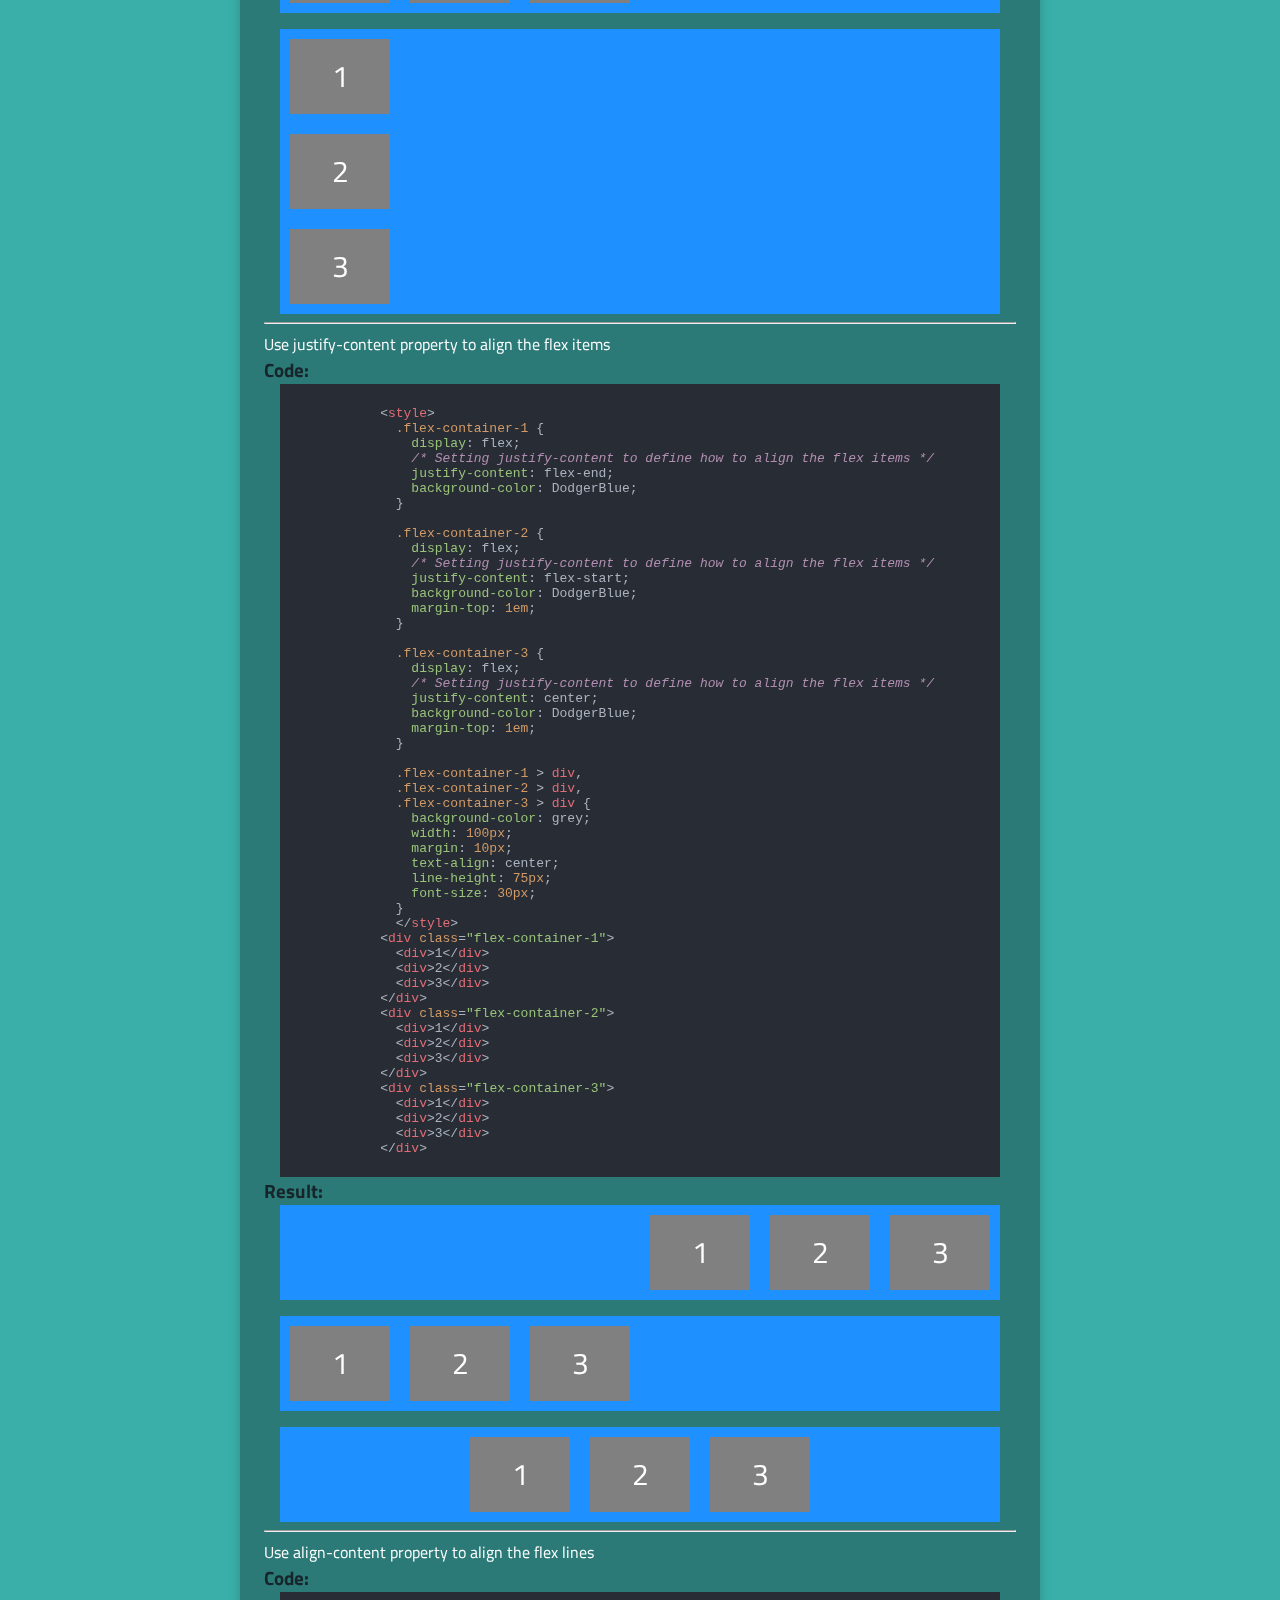
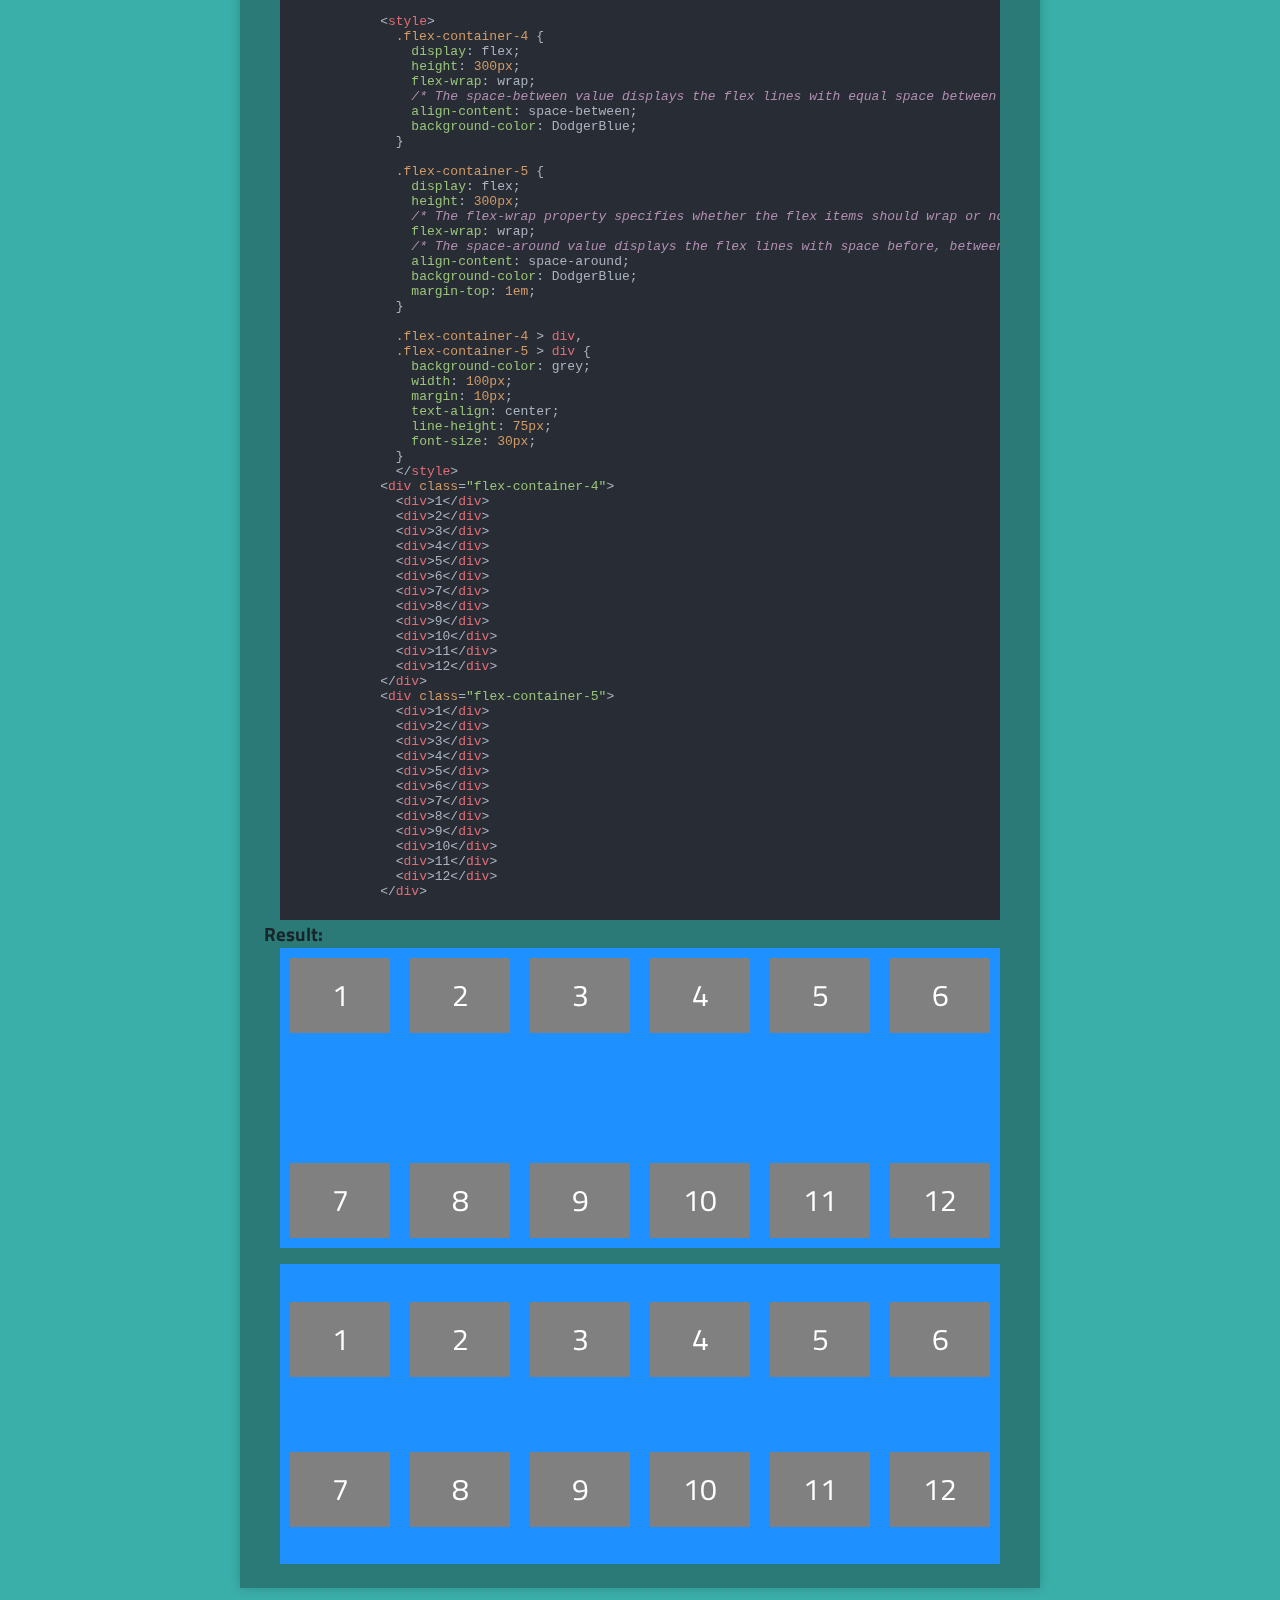
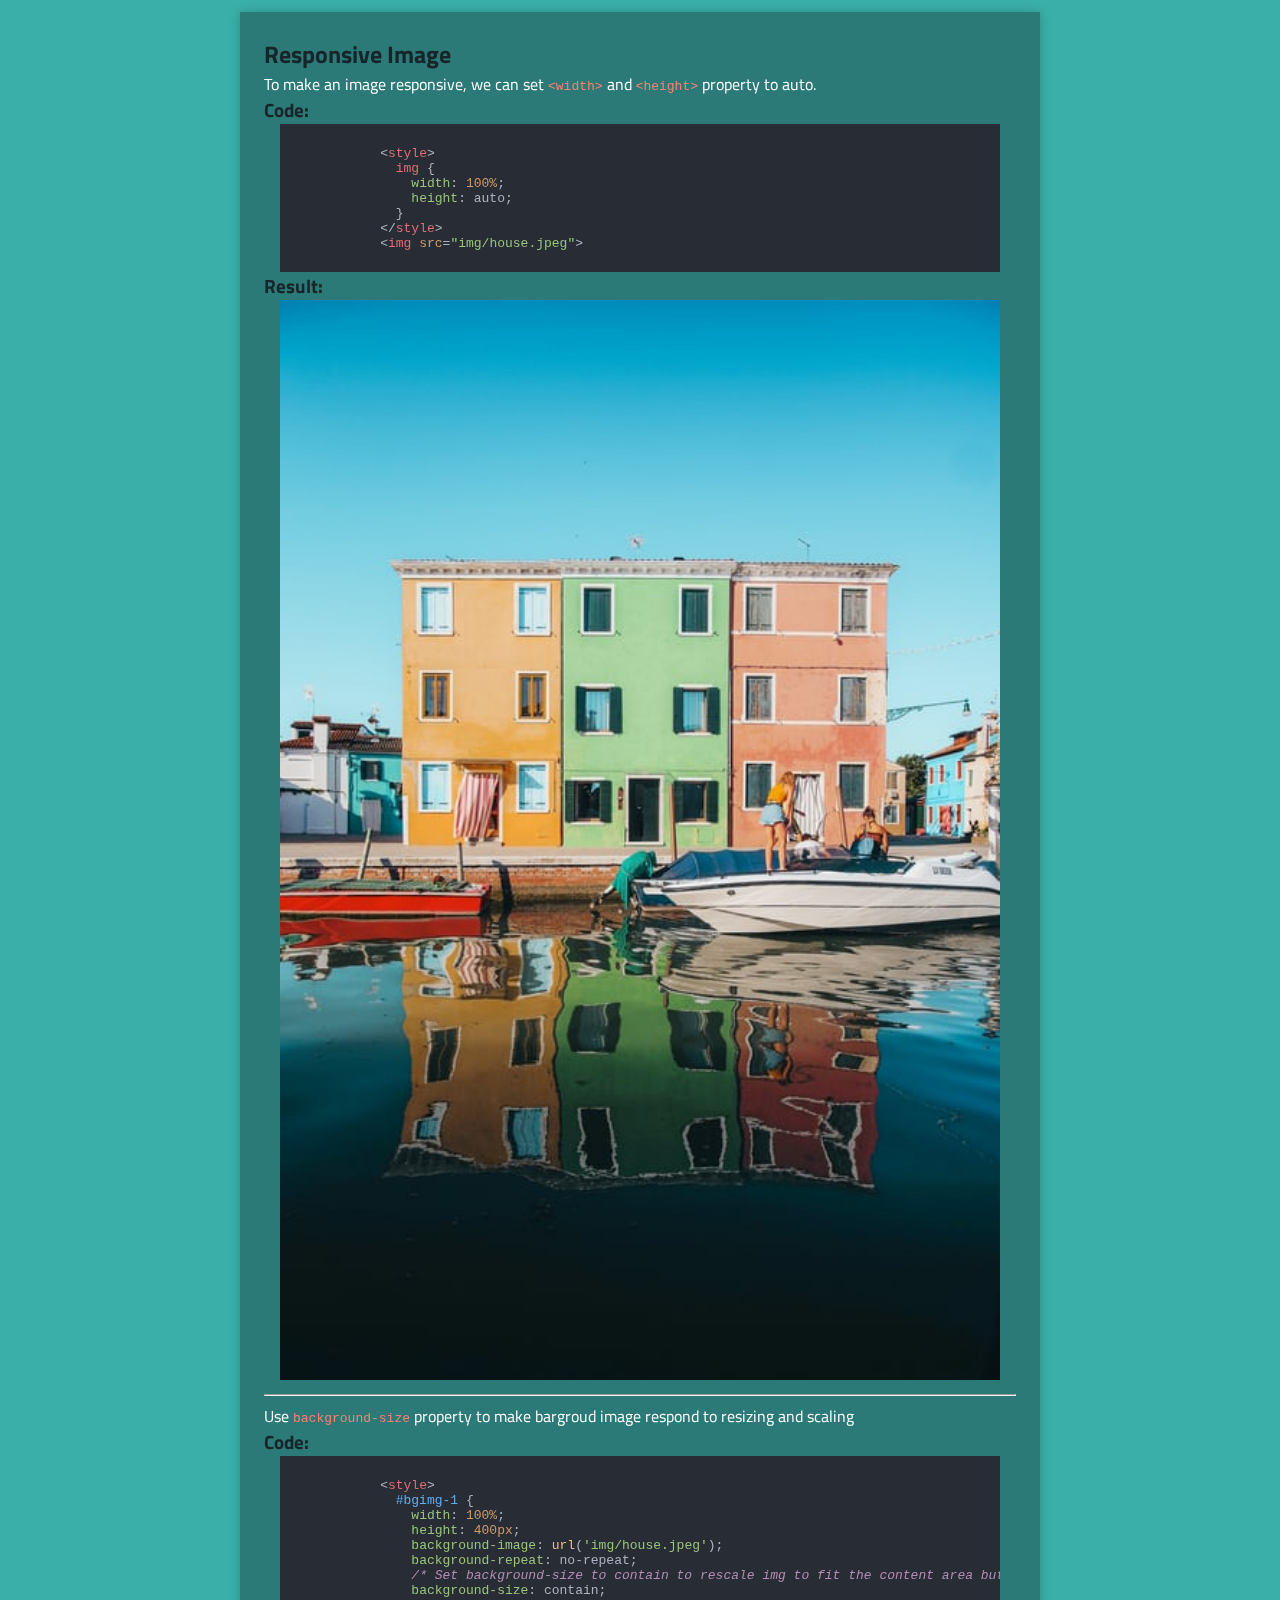
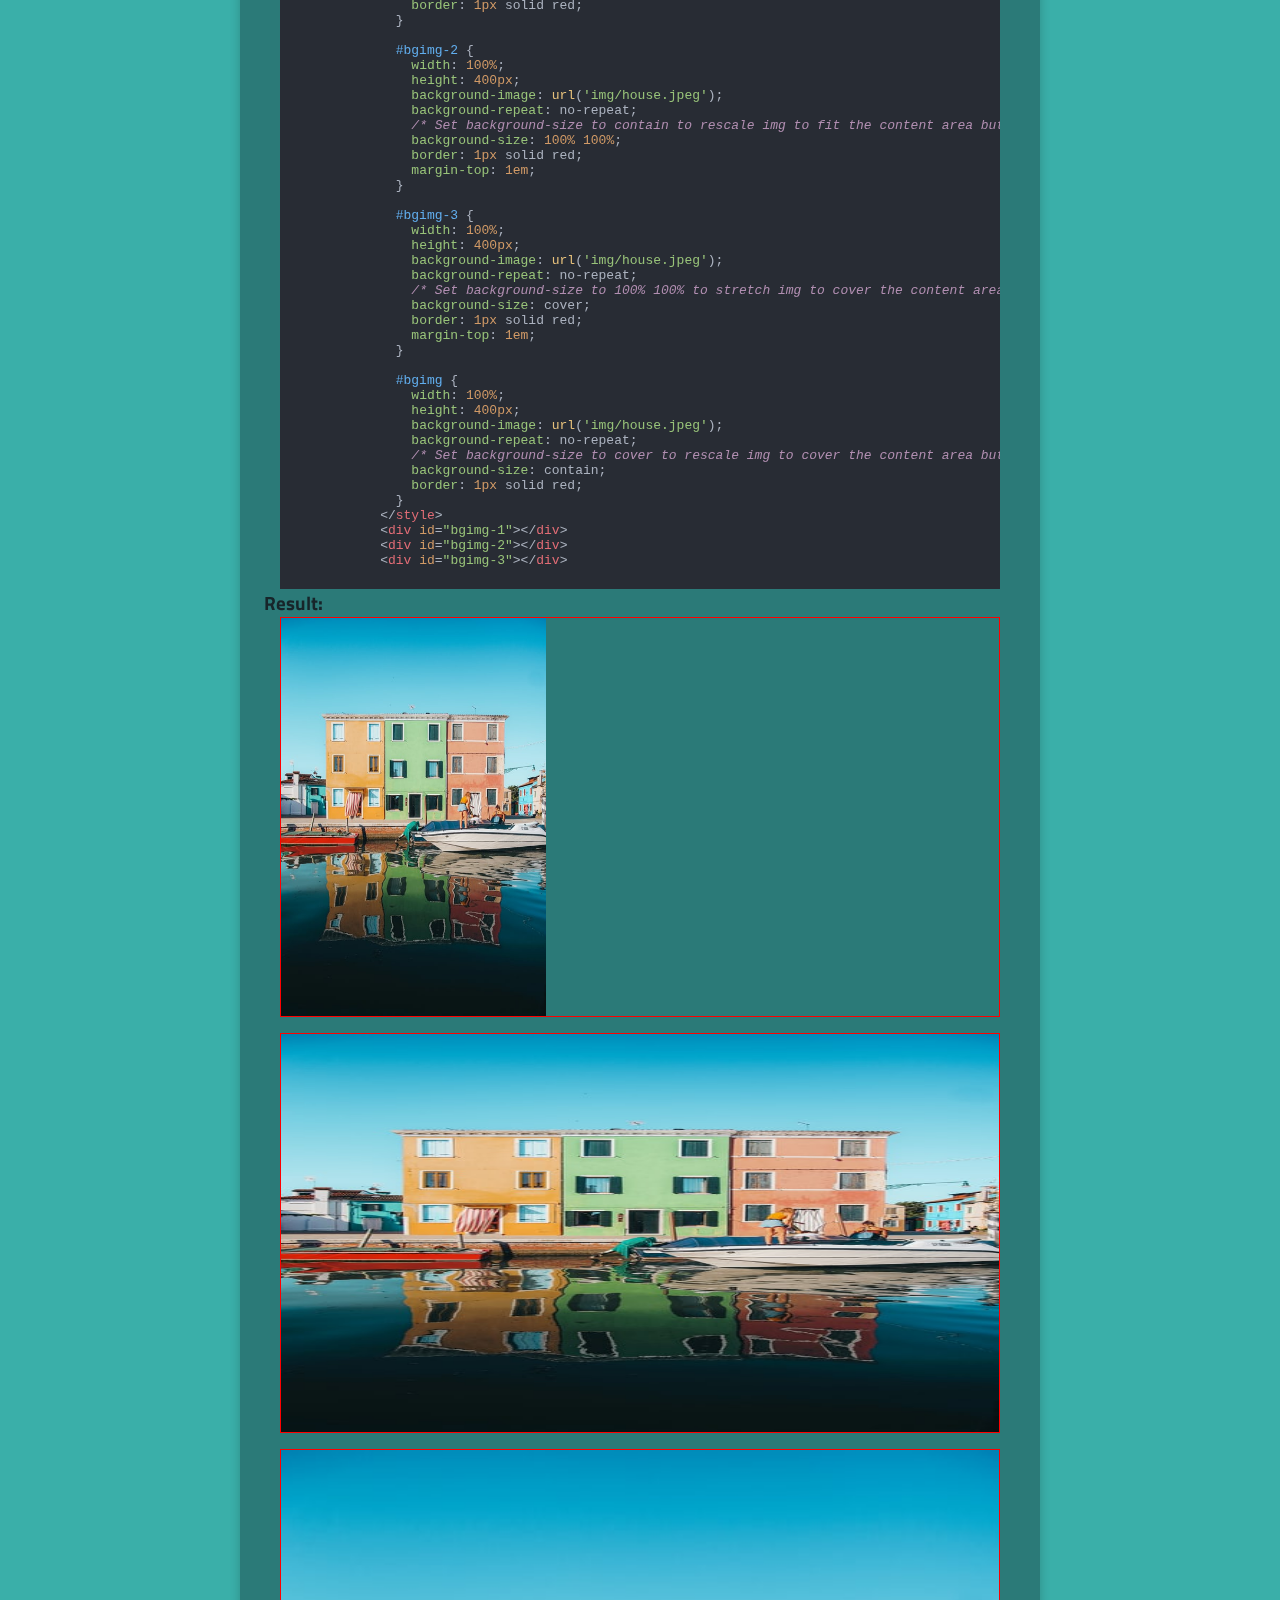
<file: demo.html>
<!DOCTYPE html>
<html lang="en">
<head>
  <meta charset="UTF-8">
  <meta http-equiv="X-UA-Compatible" content="IE=edge">
  <meta name="viewport" content="width=device-width, initial-scale=1.0">
  <title>四次元ポケット - Demo</title>
  <link rel="stylesheet" href="styles.css">
  <!-- Use hightlight.js and atom style sheet to show code as code on webpage -->
  <link rel="stylesheet" href="atom-one-dark-reasonable.css">
  <script src="highlight.pack.js"></script>
  <!-- call hljs's function to initial highlight.js -->
  <script>hljs.highlightAll();</script>
  <!-- script.js were linked in the AJAX part -->
  <!-- <script src="script.js"></script> -->
</head>
<body>
  <header>
    <!-- Create top navigation bar -->
    <nav>
      <div class="logo">
        <h4>四次元ポケット - 4D pocket</h4>
      </div>
      <!-- Create navation link to other pages -->
      <ul class="nav-links">
        <li><a href="index.html">History</a></li>
        <li><a href="#">Demo</a></li>
        <li><a href="cv.html">About</a></li>
      </ul>
    </nav>
    <!-- Create a second navigation bar when user scoll down this page for jumping to different section conveniencetly -->
    <div id="secNav">
      <a href="#secHTML">HTML</a>
      <a href="#secCSS">CSS</a>
      <a href="#secJavaScript">JavaScript</a>
      <a href="#secAJAX">AJAX</a>
    </div>
  </header>

  <!-- Create a div as container to hold the content in the page -->
  <div class="main-col">
    <!-- Create a section group HTML cards together -->
    <section id="secHTML">
      <h1>HTML</h1>
      <p>
        HTML stands for Hyper Text Markup Language. It is a standard markup language for creating Web pages. 
        HTML consists of a series of elements tell the browser how to display a Web page. 
      </p>
      <!-- Create a div as a container to hold each demo -->
      <div class="card">
        <h2>Document Structure</h2>
        <p>
          All HTML documents must start with a document type declaration: <code>&lt;!DOCTYPE html&gt;</code>. <br>
          The HTML document itself begins with <code>&lt;html&gt;</code> and ends with <code>&lt;/html&gt;</code>. <br>
          The visible part of the HTML document is between <code>&lt;body&gt;</code> and <code>&lt;/body&gt;</code>. <br>
        </p>
        
        <h3>Code:</h3>
        <!-- Create a div to hold code explicitily -->
        <div class="card-code">
          <!-- Use pre tag to present the text exactly as written -->
          <!-- Use code tag to suggest this part is code -->
          <pre><code class="html">
            &lt;!DOCTYPE html&gt;
            &lt;html&gt;
              &lt;body&gt;
              &lt;h1&gt;First Heading&lt;/h1&gt;
              &lt;p&gt;first paragraph.&lt;/p&gt;
              &lt;/body&gt;
            &lt;/html&gt;
          </code></pre>
        </div>
        <h3>Result:</h3>
        <!-- Create a div to hold the demo code -->
        <div class="card-result">
            <h1>First Heading</h1>
            <p>first paragraph.</p>
        </div>
      </div>

      <div class="card">
        <h2>Headings</h2>
        <p>
          HTML headings are titles or subtitles that you want to display on a webpage. <br>
          HTML headings are defined with the <code>&lt;h1&gt;</code> to <code>&lt;h6&gt;</code> tags. <br>
          <code>&lt;h1&gt;</code> defines the most important heading. <code>&lt;h6&gt;</code> defines the least important heading.
        </p>
        <h3>Code:</h3>
        <div class="card-code">
          <pre><code class="html">
            &lt;h1&gt;H1 Heading&lt;/h1&gt;
            &lt;h2&gt;H2 Heading&lt;/h2&gt;
            &lt;h3&gt;H3 Heading&lt;/h3&gt;
            &lt;h4&gt;H4 Heading&lt;/h4&gt;
            &lt;h5&gt;H5 Heading&lt;/h5&gt;
            &lt;h6&gt;H6 Heading&lt;/h6&gt;
          </code></pre>
        </div>
        <h3>Result:</h3>
        <div class="card-result">
          <h1>H1 Heading</h1>
          <h2>H2 Heading</h2>
          <h3>H3 Heading</h3>
          <h4>H4 Heading</h4>
          <h5>H5 Heading</h5>
          <h6>H6 Heading</h6>
        </div>
      </div>

      <div class="card">
        <h2>Lists</h2>
        <p>
          There 3 types of Lists in HTML: Ordered Lists, Unordered Lists and Discription Lists. 
        </p>
        <hr>
        <p>
          Each Ordered List starts with <code>&lt;ol&gt;</code> tag, each list item starts with <code>&lt;li&gt;</code> tag. <br>
          The Ordered List items are marked with numbers by default </p>
        <h3>Code:</h3>
        <div class="card-code">
          <!-- Ordered Lists -->
          <pre><code>
            &lt;!-- Ordered Lists --&gt;
            &lt;ol&gt;
              &lt;li&gt;HTML&lt;/li&gt;
              &lt;li&gt;CSS&lt;/li&gt;
              &lt;li&gt;JavaScript&lt;/li&gt;
            &lt;/ol&gt;
          </code></pre>
        </div>
        <h3>Result:</h3>
        <div class="card-result">
          <!-- Ordered Lists -->
          <ol>
            <li>HTML</li>
            <li>CSS</li>
            <li>JavaScript</li>
          </ol>
        </div>
        <hr>
        <p>
          Each Unordered List starts with <code>&lt;ul&gt;</code> tag, and each list item starts with <code>&lt;li&gt;</code> tag. <br>
          The Unordered list items marked with bullets by default. 
        </p>
        <h3>Code:</h3>
        <div class="card-code">
          <pre><code>
            &lt;!-- Unordered Lists --&gt;
            &lt;ul&gt;
              &lt;li&gt;HTML&lt;/li&gt;
              &lt;li&gt;CSS&lt;/li&gt;
              &lt;li&gt;JavaScript&lt;/li&gt;
            &lt;/ul&gt;
          </code></pre>
        </div>
        <h3>Result:</h3>
        <div class="card-result">
          <!-- Unordered Lists -->
          <ul>
            <li>HTML</li>
            <li>CSS</li>
            <li>JavaScript</li>
          </ul>
        </div>
        <hr>
        <p>
          A description list is a list of terms, with a description of each term. 
          The <code>&lt;dl&gt;</code> tag defines the description list, the <code>&lt;dt&gt;</code> tag defines the term (name), and the <code>&lt;dd&gt;</code> tag describes each term:
        </p>
        <h3>Code:</h3>
        <div class="card-code">
          <pre><code>
            &lt;!-- Description Lists --&gt;
            &lt;dl&gt;
              &lt;dt&gt;HTML&lt;/dt&gt;
              &lt;dd&gt;HyperText Markup Language&lt;/dd&gt;
              &lt;dt&gt;CSS&lt;/dt&gt;
              &lt;dd&gt;Cascading Style Sheets&lt;/dd&gt;
              &lt;dt&gt;JavaScript&lt;/dt&gt;
              &lt;dd&gt;A scripting or programming language&lt;/dd&gt;
            &lt;/dl&gt;
          </code></pre>
        </div>
        <h3>Result:</h3>
        <div class="card-result">
          <!-- Description Lists -->
          <dl>
            <dt>HTML</dt>
            <dd>HyperText Markup Language</dd>
            <dt>CSS</dt>
            <dd>Cascading Style Sheets</dd>
            <dt>JavaScript</dt>
            <dd>A scripting or programming language</dd>
          </dl>
        </div>
      </div>

      
      <div class="card">
        <h2>Tables</h2>
        <p>
          HTML tables are used to arrange data into rows and columns. <br>
          The &lt;table&gt; tag defines an HTML table. &lt;br&gt; <br>
          Each table row is defined with a &lt;tr&gt; tag. Each table header is defined with a &lt;th&gt; tag. Each table data/cell is defined with a &lt;td&gt; tag. <br>
          By default, the text in &lt;th&gt; elements are bold and centered. <br>
          By default, the text in &lt;td&gt; elements are regular and left-aligned. <br>
        </p>
        <h3>Code:</h3>
        <div class="card-code">
          <pre><code>
            &lt;table&gt;
              &lt;tr&gt;
                &lt;th&gt;Firstname&lt;/th&gt;
                &lt;th&gt;Lastname&lt;/th&gt;
                &lt;th&gt;Age&lt;/th&gt;
              &lt;/tr&gt;
              &lt;tr&gt;
                &lt;td&gt;Jill&lt;/td&gt;
                &lt;td&gt;Smith&lt;/td&gt;
                &lt;td&gt;50&lt;/td&gt;
              &lt;/tr&gt;
              &lt;tr&gt;
                &lt;td&gt;Eve&lt;/td&gt;
                &lt;td&gt;Jackson&lt;/td&gt;
                &lt;td&gt;94&lt;/td&gt;
              &lt;/tr&gt;
            &lt;/table&gt;
          </code></pre>
        </div>
        <h3>Result:</h3>
        <div class="card-result">
          <table class='table-origin'>
            <tr>
              <th>Firstname</th>
              <th>Lastname</th>
              <th>Age</th>
            </tr>
            <tr>
              <td>Jill</td>
              <td>Smith</td>
              <td>50</td>
            </tr>
            <tr>
              <td>Eve</td>
              <td>Jackson</td>
              <td>94</td>
            </tr>
          </table>
        </div>
        <hr>
        <p>
          The HTML Tables are without borders. To add a border to a table, use the CSS <code>&lt;border&gt;</code> property 
          and add border-collapse property to collapse borders into one border.
        </p>
        <h3>Code:</h3>
        <div class="card-code">
          <pre><code>
            &lt;style&gt;
              .table-border th, 
              .table-border td {
                /* Add border */
                border: 1px solid black;
              }
              table {
                /* Set border-collapse at tag level to override User Agent Sheet */
                border-collapse: collapse;
              }
            &lt;/style&gt;
            &lt;table class=&quot;table-border&quot;&gt;
              &lt;tr&gt;
                &lt;th&gt;Firstname&lt;/th&gt;
                &lt;th&gt;Lastname&lt;/th&gt; 
                &lt;th&gt;Age&lt;/th&gt;
              &lt;/tr&gt;
              &lt;tr&gt;
                &lt;td&gt;Jill&lt;/td&gt;
                &lt;td&gt;Smith&lt;/td&gt;
                &lt;td&gt;50&lt;/td&gt;
              &lt;/tr&gt;
              &lt;tr&gt;
                &lt;td&gt;Eve&lt;/td&gt;
                &lt;td&gt;Jackson&lt;/td&gt;
                &lt;td&gt;94&lt;/td&gt;
              &lt;/tr&gt;
              &lt;tr&gt;
                &lt;td&gt;John&lt;/td&gt;
                &lt;td&gt;Doe&lt;/td&gt;
                &lt;td&gt;80&lt;/td&gt;
              &lt;/tr&gt;
            &lt;/table&gt;
          </code></pre>
        </div>
        <h3>Result:</h3>
        <div class="card-result">
          <table class="table-border">
            <tr>
              <th>Firstname</th>
              <th>Lastname</th> 
              <th>Age</th>
            </tr>
            <tr>
              <td>Jill</td>
              <td>Smith</td>
              <td>50</td>
            </tr>
            <tr>
              <td>Eve</td>
              <td>Jackson</td>
              <td>94</td>
            </tr>
            <tr>
              <td>John</td>
              <td>Doe</td>
              <td>80</td>
            </tr>
          </table>
        </div>
        <hr>
        <p>
          For aesthetics purpose, we can add width, padding, text-align properties. 
          For functional purpose, we can also add a caption or make a cell span more than one row or column.
        </p>
        <h3>Code:</h3>
        <div class="card-code">
          <pre><code>
            &lt;style&gt;
              #table-full th {
                background-color: #3aafa9;  /* Set headings' background color*/
              }

              #table-full th, 
              #table-full td {
                border: 1px solid black;  /* Add border */
                padding: 5px;               /* Add padding */
                text-align: left;           /* Set text align from left */
              }

              /* Set border-collapse at tag level to override User Agent Sheet */
              table {
                border-collapse: collapse;
              }
            &lt;/style&gt;
            &lt;!-- Use style set table width as 100% parent container's width --&gt;
            &lt;table id=&quot;table-full&quot; style=&quot;width: 100%;&quot;&gt;
              &lt;!-- Add caption --&gt;
              &lt;caption&gt;User Contact&lt;/caption&gt;
              &lt;tr&gt;
                &lt;th&gt;Name&lt;/th&gt;
                &lt;!-- Make cell span 2 columns --&gt;
                &lt;th colspan=&quot;2&quot;&gt;Contact&lt;/th&gt;
              &lt;/tr&gt;
              &lt;tr&gt;
                &lt;td&gt;Jill Smith&lt;/td&gt;
                &lt;td&gt;0412345678&lt;/td&gt;
                &lt;td&gt;JillSmith@mail.com&lt;/td&gt;
              &lt;/tr&gt;
              &lt;tr&gt;
                &lt;td&gt;Eva Jackson&lt;/td&gt;
                &lt;td&gt;0412345678&lt;/td&gt;
                &lt;td&gt;evajackson@mail.com&lt;/td&gt;
              &lt;/tr&gt;
              &lt;tr&gt;
                &lt;td&gt;John Doe&lt;/td&gt;
                &lt;td&gt;0412345678&lt;/td&gt;
                &lt;td&gt;johndoe@mail.com&lt;/td&gt;
              &lt;/tr&gt;
            &lt;/table&gt;
          </code></pre>
        </div>
        <h3>Result:</h3>
        <div class="card-result">
          <!-- Use style set table width as 100% parent container's width -->
          <table id="table-full" style="width: 100%;">
            <!-- Add caption -->
            <caption>User Contact</caption>
            <tr>
              <th>Name</th>
              <!-- Make cell span 2 columns -->
              <th colspan="2">Contact</th>
            </tr>
            <tr>
              <td>Jill Smith</td>
              <td>0412345678</td>
              <td>JillSmith@mail.com</td>
            </tr>
            <tr>
              <td>Eva Jackson</td>
              <td>0412345678</td>
              <td>evajackson@mail.com</td>
            </tr>
            <tr>
              <td>John Doe</td>
              <td>0412345678</td>
              <td>johndoe@mail.com</td>
            </tr>
          </table>
        </div>
      </div>

      <div class="card">
        <h2>Forms</h2>
        <p>
          An HTML form is used to collect user input. The user input is most often sent to a server for processing. <br>
          An HTML form is created with a <code>&lt;form&gt;</code> element. <br>
          The form's <code>&lt;action&gt;</code> attributes specifys the form-handler which is typically a file on the server with a script for processing input data.
          The most used and important form elements are <code>&lt;input&gt;</code> and <code>&lt;label&gt;</code>. <br>
          The <code>&lt;input&gt;</code> element has different attributes to show <code>&lt;input&gt;</code> element in different ways. 
          Such as Text Field or Checkbox.<br>
          <code>&lt;input&gt;</code>'s <code>&lt;name&gt;</code> attributes must NOT be omitted, or the value of input field will not be sent. <br>
          <code>&lt;label&gt;</code> is useful for screen-reader - the screen-reader will read out loud the label when the user focus on the input element. <br>
          <code>&lt;label&gt;</code> is helpful when users trying to click on very small regions - 
          when the user clicks the text within the <code>&lt;label&gt;</code> element, it toggles the radio button/checkbox. <br>
          The <code>&lt;for&gt;</code> attribute of the <code>&lt;label&gt;</code> should be equal to 
          the <code>&lt;id&gt;</code> attribute of the <code>&lt;input&gt;</code> element to bind them together. <br>
          <code>&lt;input&gt;</code> types:
        </p>
        <ul>
          <li>text</li>
          <li>radio</li>
          <li>checkbox</li>
          <li>submit</li>
        </ul>
        <h3>Code:</h3>
        <div class="card-code">
          <pre><code>
            &lt;!-- Use action attribute to specify the form-handler --&gt;
            &lt;!-- &lt;form action=&quot;action_page.php&quot;&gt; --&gt;
            &lt;form&gt;
              &lt;!-- Set for attribute of label element equals to the id attribute of input element to bind them together --&gt;
              &lt;p&gt;&lt;strong&gt;What's your name?&lt;/strong&gt;&lt;/p&gt;
              &lt;label for=&quot;fname&quot;&gt;First Name: &lt;/label&gt;&lt;br&gt;
              &lt;!-- Set input type as text, define a single-line input field for text input --&gt;
              &lt;input type=&quot;text&quot; name=&quot;fname&quot; id=&quot;fname&quot;&gt;&lt;br&gt;
              &lt;label for=&quot;lname&quot;&gt;Last Name: &lt;/label&gt;&lt;br&gt;
              &lt;input type=&quot;text&quot; name=&quot;lname&quot; id=&quot;lname&quot;&gt;&lt;br&gt;

              &lt;p&gt;&lt;strong&gt;Are you a ...?&lt;/strong&gt;&lt;/p&gt;
              &lt;input type=&quot;radio&quot; name=&quot;profession&quot; id=&quot;student&quot; value=&quot;student&quot;&gt;
              &lt;label for=&quot;student&quot;&gt;Student&lt;/label&gt;&lt;br&gt;
              &lt;input type=&quot;radio&quot; name=&quot;profession&quot; id=&quot;teacher&quot; value=&quot;teacher&quot;&gt;
              &lt;label for=&quot;teacher&quot;&gt;Teacher&lt;/label&gt;&lt;br&gt;
              &lt;input type=&quot;radio&quot; name=&quot;profession&quot; id=&quot;NA&quot; value=&quot;NA&quot;&gt;
              &lt;label for=&quot;NA&quot;&gt;Prefer not to say&lt;/label&gt;&lt;br&gt;

              &lt;p&gt;&lt;strong&gt;Are you interested in ...?&lt;/strong&gt;&lt;/p&gt;
              &lt;input type=&quot;checkbox&quot; name=&quot;html&quot; id=&quot;html&quot; value=&quot;html&quot;&gt;
              &lt;label for=&quot;html&quot;&gt;HTML&lt;/label&gt;&lt;br&gt;
              &lt;input type=&quot;checkbox&quot; name=&quot;css&quot; id=&quot;css&quot; value=&quot;css&quot;&gt;
              &lt;label for=&quot;css&quot;&gt;CSS&lt;/label&gt;&lt;br&gt;
              &lt;input type=&quot;checkbox&quot; name=&quot;js&quot; id=&quot;js&quot; value=&quot;js&quot;&gt;
              &lt;label for=&quot;js&quot;&gt;JavaScript&lt;/label&gt;&lt;br&gt;

              &lt;input type=&quot;submit&quot; value=&quot;Submit&quot;&gt;
            &lt;/form&gt;
          </code></pre>
        </div>
        <h3>Result:</h3>
        <div class="card-result">
          <!-- Use action attribute to specify the form-handler -->
          <!-- <form action="action_page.php"> -->
          <form>
            <!-- Set for attribute of label element equals to the id attribute of input element to bind them together -->
            <p><strong>What's your name?</strong></p>
            <label for="fname">First Name: </label><br>
            <!-- Set input type as text, define a single-line input field for text input -->
            <input type="text" name="fname" id="fname"><br>
            <label for="lname">Last Name: </label><br>
            <input type="text" name="lname" id="lname"><br>

            <p><strong>Are you a ...?</strong></p>
            <input type="radio" name="profession" id="student" value="student">
            <label for="student">Student</label><br>
            <input type="radio" name="profession" id="teacher" value="teacher">
            <label for="teacher">Teacher</label><br>
            <input type="radio" name="profession" id="NA" value="NA">
            <label for="NA">Prefer not to say</label><br>

            <p><strong>Are you interested in ...?</strong></p>
            <input type="checkbox" name="html" id="html" value="html">
            <label for="html">HTML</label><br>
            <input type="checkbox" name="css" id="css" value="css">
            <label for="css">CSS</label><br>
            <input type="checkbox" name="js" id="js" value="js">
            <label for="js">JavaScript</label><br>

            <input type="submit" value="Submit">
          </form>
        </div>
      </div>
    </section>

    <section id="secCSS">
      <h1>CSS</h1>
      <p>
        CSS is the language we use to style an HTML document.
        CSS describes how HTML elements should be displayed.
      </p>
      <div class="card">
        <h2>Selector</h2>
        <p>CSS selectors are used to "find" (or select) the HTML elements you want to style. </p>
        <p>There are 6 most used selectors: </p>
        <ul>
          <li>element selector</li>
          <li>#id selector</li>
          <li>.class selector</li>
          <li>element.class selector</li>
          <li>* universal selector</li>
        </ul>
        <h3>Code: </h3>
        <div class="card-code">
          <pre><code>
            &lt;style&gt;
            /* # id selector */
              #para {
                text-align: center;
                color: tomato;
              }
            &lt;/style&gt;
            &lt;p id=&quot;para&quot;&gt;Affected paragrah. &lt;/p&gt;
            &lt;p&gt;Not affected paragrah. &lt;/p&gt;
          </code></pre>
        </div>
        <h3>Result: </h3>
        <div class="card-result">
          <p id="para">Affected paragrah. </p>
          <p>Not affected paragrah. </p>
        </div>
        <hr>
        <h3>Code: </h3>
        <div class="card-code">
          <pre><code>
            &lt;style&gt;
            /* .class selector */
              .demo-center {
                text-align: center;
                color: tomato;
              }
            &lt;/style&gt;
            &lt;h1 class=&quot;demo-center&quot;&gt;Selected h1 heading&lt;/h1&gt;
            &lt;p class=&quot;demo-center&quot;&gt;Selected paragrah&lt;/p&gt;
          </code></pre>
        </div>
        <h3>Result: </h3>
        <div class="card-result">
          <h1 class="demo-center">Selected h1 heading</h1>
          <p class="demo-center">Selected paragrah</p>
        </div>
        <hr>
        <h3>Code: </h3>
        <div class="card-code">
          <pre><code>
            &lt;style&gt;
              /* element.class selector */
              p.demo-right {
                text-align: right;
                color: tomato;
              }
            &lt;/style&gt;
            &lt;h1 class=&quot;demo-right&quot;&gt;Not affected h1 heading&lt;/h1&gt;
            &lt;p class=&quot;demo-right&quot;&gt;Selected paragrah&lt;/p&gt;
          </code></pre>
        </div>
        <h3>Result: </h3>
        <div class="card-result">
          <h1 class="demo-right">Not affected h1 heading</h1>
          <p class="demo-right">Selected paragrah</p>
        </div>
        <hr>
        <h3>Code: </h3>
        <div class="card-code">
          <pre><code>
            &lt;style&gt;
              /* Grouping selecting */
              h1.grp-sel, 
              h2.grp-sel, 
              p.grp-sel {
                text-align: center;
                color: yellow;
              }
            &lt;/style&gt;
            &lt;h1 class=&quot;grp-sel&quot;&gt;Hello World!&lt;/h1&gt;
            &lt;h2 class=&quot;grp-sel&quot;&gt;Smaller heading!&lt;/h2&gt;
            &lt;p class=&quot;grp-sel&quot;&gt;This is a paragraph.&lt;/p&gt;
          </code></pre>
        </div>
        <h3>Result: </h3>
        <div class="card-result">
          <h1 class="grp-sel">Hello World!</h1>
          <h2 class="grp-sel">Smaller heading!</h2>
          <p class="grp-sel">This is a paragraph.</p>
        </div>
      </div>

      <div class="card">
        <h2>Box Model</h2>
        <p>
          All HTML elements can be considered as boxes. <br>
          The CSS box model is essentially a box that wraps around every HTML element. <br>
          It consists of: margins, borders, padding, and the actual content. 
        </p>
        <h3>Code: </h3>
        <div class="card-code">
          <pre><code>
            &lt;style&gt;
              div.boxmodel {
                background-color: grey;       /* setting box background color */
                width: 300px;                 /* setting box width */
                border: 15px solid skyblue;   /* setting box border 15px in all direction, type as soli and color */
                padding: 50px;                /* setting box padding 50px in all direction */
                margin: 20px;                 /* setting box margin 20px in all direction */
              }
            &lt;/style&gt;
            &lt;div class=&quot;boxmodel&quot;&gt;This text is the content of the box. 
            We have added a 50px padding, 20px margin and a 15px skyblue border.&lt;/div&gt;
          </code></pre>
        </div>
        <h3>Result: </h3>
        <div class="card-result">
          <div class="boxmodel">This text is the content of the box. We have added a 50px padding, 20px margin and a 15px skyblue border.</div>
        </div>
      </div>

      <div class="card">
        <h2>Flexbox</h2>
        <p>
          The Flexible Box Layout Module, makes it easier to design flexible responsive layout structure without using float or positioning.
        </p>
        <hr>
        <p>Usually FlexBox model consists of container and items.</p>
        <h3>Code: </h3>
        <div class="card-code">
          <pre><code>
            &lt;style&gt;
              .flex-container {
                /* Setting display property to flex to make container become flexible */
                display: flex;
                /* Setting flex-direction property to define in which direction the container wants to stack the flex items. */
                flex-direction: row;
                background-color: DodgerBlue;
              }

              .flex-container-col {
                /* Setting display property to flex to make container become flexible */
                display: flex;
                /* Setting flex-direction property to define in which direction the container wants to stack the flex items. */
                flex-direction: column;
                background-color: DodgerBlue;
                margin-top: 1em;
              }


              /* Setting tag style in specify class */
              .flex-container &gt; div,
              .flex-container-col &gt; div {
                background-color: grey; /* setting box background color */
                width: 100px;           /* setting box width */
                margin: 10px;           /* setting box margin */
                text-align: center;     /* setting box text align in center */
                line-height: 75px;      /* setting box text line hight */
                font-size: 30px;        /* setting box text font size */
              }
            &lt;/style&gt;
            &lt;div class=&quot;flex-container&quot;&gt;
              &lt;div&gt;1&lt;/div&gt;
              &lt;div&gt;2&lt;/div&gt;
              &lt;div&gt;3&lt;/div&gt;  
            &lt;/div&gt;
            &lt;div class=&quot;flex-container-col&quot;&gt;
              &lt;div&gt;1&lt;/div&gt;
              &lt;div&gt;2&lt;/div&gt;
              &lt;div&gt;3&lt;/div&gt;  
            &lt;/div&gt;
          </code></pre>
        </div>
        <h3>Result: </h3>
        <div class="card-result">
          <div class="flex-container">
            <div>1</div>
            <div>2</div>
            <div>3</div>  
          </div>
          <div class="flex-container-col">
            <div>1</div>
            <div>2</div>
            <div>3</div>  
          </div>
        </div>
        <hr>
        <p>Use justify-content property to align the flex items</p> 
        <h3>Code: </h3>
        <div class="card-code">
          <pre><code>
            &lt;style&gt;
              .flex-container-1 {
                display: flex;
                /* Setting justify-content to define how to align the flex items */
                justify-content: flex-end;
                background-color: DodgerBlue;
              }

              .flex-container-2 {
                display: flex;
                /* Setting justify-content to define how to align the flex items */
                justify-content: flex-start;
                background-color: DodgerBlue;
                margin-top: 1em;
              }

              .flex-container-3 {
                display: flex;
                /* Setting justify-content to define how to align the flex items */
                justify-content: center;
                background-color: DodgerBlue;
                margin-top: 1em;
              }
              
              .flex-container-1 &gt; div,
              .flex-container-2 &gt; div,
              .flex-container-3 &gt; div {
                background-color: grey;
                width: 100px;
                margin: 10px;
                text-align: center;
                line-height: 75px;
                font-size: 30px;
              }
              &lt;/style&gt;
            &lt;div class=&quot;flex-container-1&quot;&gt;
              &lt;div&gt;1&lt;/div&gt;
              &lt;div&gt;2&lt;/div&gt;
              &lt;div&gt;3&lt;/div&gt;  
            &lt;/div&gt;
            &lt;div class=&quot;flex-container-2&quot;&gt;
              &lt;div&gt;1&lt;/div&gt;
              &lt;div&gt;2&lt;/div&gt;
              &lt;div&gt;3&lt;/div&gt;  
            &lt;/div&gt;
            &lt;div class=&quot;flex-container-3&quot;&gt;
              &lt;div&gt;1&lt;/div&gt;
              &lt;div&gt;2&lt;/div&gt;
              &lt;div&gt;3&lt;/div&gt;  
            &lt;/div&gt;
          </code></pre>
        </div>
        <h3>Result: </h3>
        <div class="card-result">
          <div class="flex-container-1">
            <div>1</div>
            <div>2</div>
            <div>3</div>  
          </div>
          <div class="flex-container-2">
            <div>1</div>
            <div>2</div>
            <div>3</div>  
          </div>
          <div class="flex-container-3">
            <div>1</div>
            <div>2</div>
            <div>3</div>  
          </div>
        </div>
        <hr>
        <p>Use align-content property to align the flex lines</p>
        <h3>Code: </h3>
        <div class="card-code">
          <pre><code>
            &lt;style&gt;
              .flex-container-4 {
                display: flex;
                height: 300px;
                flex-wrap: wrap;
                /* The space-between value displays the flex lines with equal space between them: */
                align-content: space-between;
                background-color: DodgerBlue;
              }

              .flex-container-5 {
                display: flex;
                height: 300px;
                /* The flex-wrap property specifies whether the flex items should wrap or not. */
                flex-wrap: wrap;
                /* The space-around value displays the flex lines with space before, between, and after them: */
                align-content: space-around;
                background-color: DodgerBlue;
                margin-top: 1em;
              }
              
              .flex-container-4 &gt; div,
              .flex-container-5 &gt; div {
                background-color: grey;
                width: 100px;
                margin: 10px;
                text-align: center;
                line-height: 75px;
                font-size: 30px;
              }
              &lt;/style&gt;
            &lt;div class=&quot;flex-container-4&quot;&gt;
              &lt;div&gt;1&lt;/div&gt;
              &lt;div&gt;2&lt;/div&gt;
              &lt;div&gt;3&lt;/div&gt;  
              &lt;div&gt;4&lt;/div&gt;
              &lt;div&gt;5&lt;/div&gt;
              &lt;div&gt;6&lt;/div&gt;  
              &lt;div&gt;7&lt;/div&gt;
              &lt;div&gt;8&lt;/div&gt;
              &lt;div&gt;9&lt;/div&gt;  
              &lt;div&gt;10&lt;/div&gt;
              &lt;div&gt;11&lt;/div&gt;
              &lt;div&gt;12&lt;/div&gt;  
            &lt;/div&gt;
            &lt;div class=&quot;flex-container-5&quot;&gt;
              &lt;div&gt;1&lt;/div&gt;
              &lt;div&gt;2&lt;/div&gt;
              &lt;div&gt;3&lt;/div&gt;  
              &lt;div&gt;4&lt;/div&gt;
              &lt;div&gt;5&lt;/div&gt;
              &lt;div&gt;6&lt;/div&gt;  
              &lt;div&gt;7&lt;/div&gt;
              &lt;div&gt;8&lt;/div&gt;
              &lt;div&gt;9&lt;/div&gt;  
              &lt;div&gt;10&lt;/div&gt;
              &lt;div&gt;11&lt;/div&gt;
              &lt;div&gt;12&lt;/div&gt;  
            &lt;/div&gt;
          </code></pre>
        </div>
        <h3>Result: </h3>
        <div class="card-result">
          <div class="flex-container-4">
            <div>1</div>
            <div>2</div>
            <div>3</div>  
            <div>4</div>
            <div>5</div>
            <div>6</div>  
            <div>7</div>
            <div>8</div>
            <div>9</div>  
            <div>10</div>
            <div>11</div>
            <div>12</div>  
          </div>
          <div class="flex-container-5">
            <div>1</div>
            <div>2</div>
            <div>3</div>  
            <div>4</div>
            <div>5</div>
            <div>6</div>  
            <div>7</div>
            <div>8</div>
            <div>9</div>  
            <div>10</div>
            <div>11</div>
            <div>12</div>  
          </div>
        </div>
      </div>

      <div class="card">
        <h2>Responsive Image</h2>
        <p>To make an image responsive, we can set <code>&lt;width&gt;</code> and <code>&lt;height&gt;</code> property to auto.</p>
        <h3>Code: </h3>
        <div class="card-code">
          <pre><code>
            &lt;style&gt;
              img {
                width: 100%;
                height: auto;
              }
            &lt;/style&gt;
            &lt;img src=&quot;img/house.jpeg&quot;&gt;
          </code></pre>
        </div>
        <h3>Result: </h3>
        <div class="card-result">
            <img src="img/house.jpeg" alt="house">
        </div>
        <hr>
        <p>Use <code>background-size</code> property to make bargroud image respond to resizing and scaling</p>
        <h3>Code: </h3>
        <div class="card-code">
          <pre><code>
            &lt;style&gt;
              #bgimg-1 {
                width: 100%;
                height: 400px;
                background-image: url('img/house.jpeg');
                background-repeat: no-repeat;
                /* Set background-size to contain to rescale img to fit the content area but keep its aspect ratio */
                background-size: contain;
                border: 1px solid red;
              }

              #bgimg-2 {
                width: 100%;
                height: 400px;
                background-image: url('img/house.jpeg');
                background-repeat: no-repeat;
                /* Set background-size to contain to rescale img to fit the content area but keep its aspect ratio */
                background-size: 100% 100%;
                border: 1px solid red;
                margin-top: 1em;
              }

              #bgimg-3 {
                width: 100%;
                height: 400px;
                background-image: url('img/house.jpeg');
                background-repeat: no-repeat;
                /* Set background-size to 100% 100% to stretch img to cover the content area*/
                background-size: cover;
                border: 1px solid red;
                margin-top: 1em;
              }

              #bgimg {
                width: 100%;
                height: 400px;
                background-image: url('img/house.jpeg');
                background-repeat: no-repeat;
                /* Set background-size to cover to rescale img to cover the content area but keep its aspect ratio */
                background-size: contain;
                border: 1px solid red;
              }
            &lt;/style&gt;
            &lt;div id=&quot;bgimg-1&quot;&gt;&lt;/div&gt;
            &lt;div id=&quot;bgimg-2&quot;&gt;&lt;/div&gt;
            &lt;div id=&quot;bgimg-3&quot;&gt;&lt;/div&gt;
          </code></pre>
        </div>
        <h3>Result: </h3>
        <div class="card-result">
          <div id="bgimg-1"></div>
          <div id="bgimg-2"></div>
          <div id="bgimg-3"></div>
        </div>
      </div>
    </section>

    <section id="secJavaScript">
      <h1>JavaScript</h1>
      <p>
        JavaScript is a scripting or programming language that enables complex features on web pages, such as animations, interactive maps, etc. <br>
        It can change and update HTML and CSS, and it can calculate, manipulate and validate data.
      </p>
      <div class="card">
        <h2>Objects</h2>
        <p>
          In JavaScript, almost everything is an object. <br>
          Objects are variables, they can be a single value object or a collection of name : value pairs. <br>
          Objects are mutable. <br>
          Properties are the named values of JavaScript objects. <br>
          Methods are properties contain function definitions, they are actions that can be performed on objects.
        </p>
        <h3>Code: </h3>
        <div class="card-code">
          <pre><code>
            &lt;p id=&quot;demo-obj&quot;&gt;&lt;/p&gt;
            &lt;p id=&quot;demo-obj-prop&quot;&gt;&lt;/p&gt;
            &lt;p id=&quot;demo-obj-func&quot;&gt;&lt;/p&gt;
            &lt;p id=&quot;demo-obj-accessor&quot;&gt;&lt;/p&gt;
            &lt;script&gt;
              // Create an object using keyword new
              var x = new Object();
              // Create a single value object using an object literal
              var y = 10;
              // Create a name : value pairs object using an object literal
              var person = {
                firstName: &quot;John&quot;,
                lastName : &quot;Doe&quot;,
                language : &quot;&quot;,
                // method
                fullName: function() {
                  return this.firstName + &quot; &quot; + this.lastName;
                },
                // Accessor getter
                get lang() {
                  return this.language;
                },
                // Accessor setter
                set lang(lang) {
                  this.language = lang;
                }
              }
  
              // Display Objects on webpage will output [object Object], except single value object.
              document.getElementById(&quot;demo-obj&quot;).innerHTML = x + &quot;, &quot; + y + &quot;, &quot; + person;
              // Display name:value pairs Object's properties
              document.getElementById(&quot;demo-obj-prop&quot;).innerHTML = &quot;The person's first name is &quot; + 
                                                                    person.firstName + 
                                                                    &quot;, the last name is &quot; + 
                                                                    person.lastName;
              // Display data from object using a function
              document.getElementById(&quot;demo-obj-func&quot;).innerHTML= &quot;The person's full name is &quot; + person.fullName();
              // Set a property using setter
              person.lang = &quot;English&quot;;
              // Display data from the object using a getter 
              document.getElementById(&quot;demo-obj-accessor&quot;).innerHTML = &quot;This person speaks &quot; + person.language;
            &lt;/script&gt;
          </code></pre>
        </div>
        <h3>Result: </h3>
        <div class="card-result">
          <p id="demo-obj"></p>
          <p id="demo-obj-prop"></p>
          <p id="demo-obj-func"></p>
          <p id="demo-obj-accessor"></p>
        </div>
        <hr>
        <p>
          An <strong>object constructor function</strong> is used to create an "object type" which is a "blueprint" for creating many objects of the same "type". <br>
          <code>this</code> keyword is used in the constructor function to refer to the object itself. <br>
        </p>
        <h3>Code: </h3>
        <div class="card-code">
          <pre><code>
            &lt;p id=&quot;demo-construtor&quot;&gt;&lt;/p&gt;
            &lt;script&gt;
              // Construtor function for Student objects
              function Student(fname, lname, unit) {
                this.fname = fname;
                this.lname = lname;
                this.unit = unit;
              }
  
              // Create two Student objects
              var stu1 = new Student(&quot;Sam&quot;, &quot;Smith&quot;, &quot;CITS5505&quot;);
              var stu2 = new Student(&quot;John&quot;, &quot;Doe&quot;, &quot;CITS5505&quot;);
  
              // Display Students
              document.getElementById(&quot;demo-construtor&quot;).innerHTML = &quot;Students are &quot; + stu1.fname + &quot; and &quot; + stu2.fname;
            &lt;/script&gt;
          </code></pre>
        </div>
        <h3>Result: </h3>
        <div class="card-result">
          <p id="demo-construtor"></p>
        </div>
      </div>
      
      <div class="card">
        <h2>Functions</h2>
        <p>
          A function in JavaScript is a set of statements that performs a task or calculate a value. <br>
          Functions are defined with the <code>function</code> keyword, can be a declaration or a expression, also a Self-Invokeing Function. <br>
          JavaScript's deault beahvior - Hoisting also applies to function declarations. It means functions can be called before they are declared. <br>
          Function expression can be stored in a varibale as an anonymous function and invoked using variable name. <br>
          Funciton expression can be wrote in a short syntax without keyword <code>function</code> and <code>return</code> and curly brackets as <strong>Arrow Functions</strong> <br>
          Self-Invoking Function is Expression Function inside parentheses and then followed by () to be executed automatically.
        </p>
        <h3>Code: </h3>
        <div class="card-code">
          <pre><code>
            &lt;p id=&quot;demo-func-dec&quot;&gt;&lt;/p&gt;
            &lt;p id=&quot;demo-func-exp&quot;&gt;&lt;/p&gt;
            &lt;p id=&quot;demo-func-self&quot;&gt;&lt;/p&gt;
            &lt;script&gt;
              // Hoisting, calling function before declaration.
              var x = myFunction(4, 3);
              document.getElementById(&quot;demo-func-dec&quot;).innerHTML = &quot;Declaration Function result: &quot; + x;
              // Function Declarations
              function myFunction(a, b) {
                return a * b;
              }
              // Function Expression, stored in a variable
              var y = function (a, b) {return a * b};
              // Call Expression Function using variable name
              var z = y(2,3);
              document.getElementById(&quot;demo-func-exp&quot;).innerHTML = &quot;Expression Function:  &quot;+ y + 
                                                                    &quot;&lt;br&gt; Expression Function result: &quot; + z;
              // Self-Invoking function
              (function () {
                document.getElementById(&quot;demo-func-self&quot;).innerHTML = &quot;Self-Invoking Function&quot; ;
              })();
            &lt;/script&gt;
          </code></pre>
        </div>
        <h3>Result: </h3>
        <div class="card-result">
          <p id="demo-func-dec"></p>
          <p id="demo-func-exp"></p>
          <p id="demo-func-self"></p>
        </div>
        <hr>
        <p>
          With <code>call()</code> or <code>apply()</code> function, one object can use a method belonging to another object. <br>
          The difference between them is <code>call()</code> takes arguements <strong>spearately</strong> and
          <code>apply()</code> takes arguments as an <strong>array</strong>.
        </p>
        <h3>Code: </h3>
        <div class="card-code">
          <pre><code>
            &lt;p id=&quot;demo-func-call&quot;&gt;&lt;/p&gt;
            &lt;p id=&quot;demo-func-apply&quot;&gt;&lt;/p&gt;
            &lt;script&gt;
              var person = {
                fullName: function(city, country) {
                  return this.firstName + &quot; &quot; + this.lastName + &quot;, &quot; + city + &quot;, &quot; + country;
                }
              }
              var person1 = {
                firstName:&quot;John&quot;,
                lastName: &quot;Doe&quot;
              }
              var person2 = {
                firstName:&quot;Mary&quot;,
                lastName: &quot;Doe&quot;
              }
              // person1 use method from person by using call()
              var x = person.fullName.call(person1, &quot;Perth&quot;, &quot;Australia&quot;);
              document.getElementById(&quot;demo-func-call&quot;).innerHTML = x;
              // person2 use method from person by using apply()
              var y = person.fullName.apply(person2, [&quot;Melbourne&quot;, &quot;Australia&quot;]);
              document.getElementById(&quot;demo-func-apply&quot;).innerHTML = y;
            &lt;/script&gt;
          </code></pre>
        </div>
        <h3>Result: </h3>
        <div class="card-result">
          <p id="demo-func-call"></p>
          <p id="demo-func-apply"></p>
        </div>
      </div>
      
      <div class="card">
        <h2>DOM</h2>
        <p>
          With the HTML DOM, JavaScript can access and change all the elements of an HTML document. <br>
          When a web page is loaded, the browser creates a Document Object Model of the page. <br>
          The document object represents the web page. We can use methods find elements and to add/delete elements or change their properties or styles. <br>
          <code>getElementsByClassName</code> , <code>getElementsByTagName</code> and <code>querySelectorAll</code> will return a collection(array), 
          items can be access using index. <br>
          <code>innerHTML</code> property are used to modify the content of an HTML element. <br>

        </p>
        <h3>Code: </h3>
        <div class="card-code">
          <pre><code>
            &lt;p id=&quot;dom-get-id&quot;&gt; Paragrah with id&lt;/p&gt;
            &lt;p class=&quot;dom-get-class&quot;&gt;Paragrah with class&lt;/p&gt;
            &lt;p class=&quot;dom-get-class&quot;&gt;Paragrah selected by Query Selector&lt;/p&gt;
            &lt;div id=&quot;demo4tag&quot;&gt;
              &lt;p&gt;Paragrah selected by tag name&lt;/p&gt;
            &lt;/div&gt;
            &lt;br&gt;
            &lt;p id=&quot;demo-dom-id&quot;&gt;&lt;/p&gt;
            &lt;p id=&quot;demo-dom-class&quot;&gt;&lt;/p&gt;
            &lt;p id=&quot;demo-dom-tag&quot;&gt;&lt;/p&gt;
            &lt;p id=&quot;demo-dom-query&quot;&gt;&lt;/p&gt;
            &lt;p id=&quot;demo-dom-style&quot;&gt;Style changed by DOM&lt;/p&gt;
            &lt;script&gt;
              // Finding HTML Elements by Id
              var a = document.getElementById(&quot;dom-get-id&quot;);
              // Using innerHTML to modify content
              document.getElementById(&quot;demo-dom-id&quot;).innerHTML = &quot;Get element by id: &quot; + a.innerHTML;
              // Finding HTML Elements by Class, result will be in a array
              var b = document.getElementsByClassName(&quot;dom-get-class&quot;);
              // Choose elements in array
              document.getElementById(&quot;demo-dom-class&quot;).innerHTML = &quot;Get element by class: &quot; + b[0].innerHTML;
              // Finding HTML Elements by Tag
              var c = document.getElementById(&quot;demo4tag&quot;);
              var d = c.getElementsByTagName(&quot;p&quot;);
              // Choose elements in array
              document.getElementById(&quot;demo-dom-tag&quot;).innerHTML = &quot;Get element by tag: &quot; + d[0].innerHTML;
              // Finding HTML Elements by Query Selector
              var e = document.querySelectorAll(&quot;p.dom-get-class&quot;);
              document.getElementById(&quot;demo-dom-query&quot;).innerHTML = &quot;Get element by Query Selector: &quot; + e[1].innerHTML;
  
              // Changing HTML style
              document.getElementById(&quot;demo-dom-style&quot;).style.color = &quot;blue&quot;;
            &lt;/script&gt;
          </code></pre>
        </div>
        <h3>Result: </h3>
        <div class="card-result">
          <p id="dom-get-id"> Paragrah with id</p>
          <p class="dom-get-class">Paragrah with class</p>
          <p class="dom-get-class">Paragrah selected by Query Selector</p>
          <div id="demo4tag">
            <p>Paragrah selected by tag name</p>
          </div>
          <br>
          <p id="demo-dom-id"></p>
          <p id="demo-dom-class"></p>
          <p id="demo-dom-tag"></p>
          <p id="demo-dom-query"></p>
          <p id="demo-dom-style">Style changed by DOM</p>
        </div>
        <hr>
        <p>
          <strong>Event</strong> and <strong>Event Listener</strong> allow web page to take some action when some event happens. <br>
          To assign events to HTML elements you can use event attributes.
        </p>
        <h3>Code: </h3>
        <div class="card-code">
          <pre><code>
            &lt;!-- Set event attribute as onclick. When event happen, change text content  --&gt;
            &lt;p onclick=&quot;this.innerHTML = 'Oh you clicked me!'&quot; style=&quot;background-color: tomato; width: 25%; text-align: center;&quot;&gt;Click Me!&lt;/p&gt;
            &lt;!-- Set event attribute as onmousedown and onmouseup. When event happen, change text content and background color 
            using function and pass element itself as parameter  --&gt;
            &lt;p onmousedown=&quot;mDown(this)&quot; onmouseup=&quot;mUp(this)&quot; style=&quot;background-color: tomato; width: 25%; text-align: center; margin-top: 1em;&quot;&gt;Click and Hold Me!&lt;/p&gt;
            &lt;!-- Set event attribute as onmouseover and onmouseout. When event happen, change text content and background color 
            using function and pass element itself as parameter  --&gt;
            &lt;p onmouseover=&quot;mOver(this)&quot; onmouseout=&quot;mOut(this)&quot;  style=&quot;background-color: tomato; width: 25%; text-align: center; margin-top: 1em;&quot;&gt;Mouse Over Me!&lt;/p&gt;
            &lt;!-- Not setting event attribute, but add event listener in JavaScript --&gt;
            &lt;p id=&quot;event-listener&quot; style=&quot;background-color: tomato; width: 25%; text-align: center; margin-top: 1em;&quot;&gt;Try Me!&lt;/p&gt;
            &lt;script&gt;
              // Define function to change text content and background color for event
              function mDown(obj) {
                obj.style.backgroundColor = &quot;skyblue&quot;;
                obj.innerHTML = &quot;Release Me&quot;;
              }
              
              function mUp(obj) {
                obj.style.backgroundColor=&quot;tomato&quot;;
                obj.innerHTML=&quot;Thank You&quot;;
              }
  
              function mOver(obj) {
                obj.innerHTML = &quot;Thank You&quot;;
                obj.style.backgroundColor = &quot;skyblue&quot;;
              }
  
              function mOut(obj) {
                obj.innerHTML = &quot;Mouse Over Me&quot;;
                obj.style.backgroundColor=&quot;tomato&quot;;
              }
  
              // Using addEventListener() to attach event handler to the specified element
              // Use click instead of on click on addEventListener
              // Event handler can be a function or a function expression
              document.getElementById(&quot;event-listener&quot;).addEventListener(&quot;click&quot;, showTxt);
              function showTxt() {
                document.getElementById(&quot;event-listener&quot;).innerHTML = &quot;Event Listener Worked!&quot;;
                document.getElementById(&quot;event-listener&quot;).style.backgroundColor = &quot;skyblue&quot;;
              }
            &lt;/script&gt;
          </code></pre>
        </div>
        <h3>Result: </h3>
        <div class="card-result">
          <!-- Set event attribute as onclick. When event happen, change text content  -->
          <p onclick="this.innerHTML = 'Oh you clicked me!'" style="background-color: tomato; width: 25%; text-align: center;">Click Me!</p>
          <!-- Set event attribute as onmousedown and onmouseup. When event happen, change text content and background color 
          using function and pass element itself as parameter  -->
          <p onmousedown="mDown(this)" onmouseup="mUp(this)" style="background-color: tomato; width: 25%; text-align: center; margin-top: 1em;">Click and Hold Me!</p>
          <!-- Set event attribute as onmouseover and onmouseout. When event happen, change text content and background color 
          using function and pass element itself as parameter  -->
          <p onmouseover="mOver(this)" onmouseout="mOut(this)"  style="background-color: tomato; width: 25%; text-align: center; margin-top: 1em;">Mouse Over Me!</p>
          <!-- Not setting event attribute, but add event listener in JavaScript -->
          <p id="event-listener" style="background-color: tomato; width: 25%; text-align: center; margin-top: 1em;">Try Me!</p>
        </div>
        <hr>
        <p>
          Everything in an HTML documnet is a node, they have a hierarchical relationship to each other. With JavaScript, we can add, remove or replace the nodes. <br>
          Elements can have text node, the value of the text node can be accessed node's <code>innerHTML</code> property. <br>
          To add a node(element), we need to create it first and then append it to the existing element.
        </p>
        <h3>Code: </h3>
        <div class="card-code">
          <pre><code>
            &lt;div id=&quot;demo-node-div&quot;&gt;
              &lt;ul id=&quot;demo-node&quot;&gt;
                &lt;!-- A list item to be removed with remove() funciton --&gt;
                &lt;li id=&quot;node2remove&quot; onclick=&quot;this.remove()&quot; 
                style=&quot;background-color: tomato; width: 50%;&quot;&gt;Click Me to Remove Me by remove()&lt;/li&gt;
                &lt;!-- A list item to be removed with removeChild() function --&gt;
                &lt;li id=&quot;child2remove&quot; onclick=&quot;this.parentNode.removeChild(this)&quot;
                style=&quot;background-color: tomato; width: 50%; margin-top: 0.3em;&quot; &gt;Click Me to Remove Me by removeChild()&lt;/li&gt;
                &lt;li id=&quot;child2replace&quot; onclick=&quot;this.parentNode.replaceChild(nli,this)&quot;
                style=&quot;background-color: tomato; width: 50%; margin-top: 0.3em;&quot; &gt;Click Me to Replace Me&lt;/li&gt;
              &lt;/ul&gt;
            &lt;/div&gt;
            &lt;script&gt;
              // Create a new list item
              var newLi = document.createElement(&quot;li&quot;);
              // Create the list item's textnode and its text value
              var txt = document.createTextNode(&quot;This is a list item added by adding node&quot;);
              // Append the textnode to the list item
              newLi.appendChild(txt);
              //Get the parent element we want to insert the new list item into
              var ul = document.getElementById(&quot;demo-node&quot;);
              ul.appendChild(newLi);
    
              // Create a new paragraph
              var newPara = document.createElement(&quot;p&quot;);
              var pTxt = document.createTextNode(&quot;This is a paragraph created by insertBefore&quot;);
              // Append the textnode to the paragraph
              newPara.appendChild(pTxt);
              //Get the parent element we want to insert the new list item into
              var div = document.getElementById(&quot;demo-node-div&quot;);
              div.insertBefore(newPara, ul);
    
              var nli = document.createElement(&quot;li&quot;);
              var nTxt = document.createTextNode(&quot;I've been replaced&quot;)
              nli.appendChild(nTxt);
            &lt;/script&gt;
          </code></pre>
        </div>
        <h3>Result: </h3>
        <div class="card-result">
          <div id="demo-node-div">
            <ul id="demo-node">
              <!-- A list item to be removed with remove() funciton -->
              <li id="node2remove" onclick="this.remove()" 
              style="background-color: tomato; width: 50%;">Click Me to Remove Me by remove()</li>
              <!-- A list item to be removed with removeChild() function -->
              <li id="child2remove" onclick="this.parentNode.removeChild(this)"
              style="background-color: tomato; width: 50%; margin-top: 0.3em;" >Click Me to Remove Me by removeChild()</li>
              <li id="child2replace" onclick="this.parentNode.replaceChild(nli,this)"
              style="background-color: tomato; width: 50%; margin-top: 0.3em;" >Click Me to Replace Me</li>
            </ul>
          </div>
        </div>
      </div>
    </section>

    <section id="secAJAX">
      <h1>AJAX</h1>
      AJAX stands for Asynchronous JavaScript And XML. It is not a programming language. <br>
      With AJAX, we can read data from a web server after the page has loaded, update a web page without reloading the page and 
      send data to a web server in the background
      <div class="card">
        <p>
          For AJAX request, <strong>XMLHttpRequest</strong> is the fundamental object of AJAX, all modern browsers support the <code>XMLHttpRequest</code> object. <br>
          <code>open()</code> and <code>send()</code> methods of the <code>XMLHttpRequest</code> object are used to send a request to a server. <br>
          For AJAX response, <code>onreadystatechange</code> property defines a function to be executed when the readyState changes. <br>
          The <code>readyState</code> property holds the status of the XMLHttpRequest. 
          The <code>status</code> property and the <code>statusText</code> property holds the status of the XMLHttpRequest object. <br>
          JSON, stands for avaScript Object Notation, it is a lightweight data-interchange format. We use it for storing and exchanging data.
        </p>
        <h3>Code: </h3>
        <div class="card-code">
          <pre><code>
            var f1 = document.getElementById('f1');
            // A callback function is a function passed as a parameter to another function
            const getData = (callback) =&gt; {
              // Create an XMLHttpRequest object
              var request = new XMLHttpRequest();

              // Add event listener to check if request success
              request.addEventListener('readystatechange', () =&gt; {
                // console.log(request, request.readyState);
                // If the 4: request finished and response ready &amp;&amp; 200:the request status is OK, 
                // parse the response text as json and access the data we want
                // then, use the data to construct html element to build a table of the data
                // Else, return error message.
                if(request.readyState === 4 &amp;&amp; request.status === 200) {
                  // access the data we want
                  var data = JSON.parse(request.responseText);
                  var objData = data.MRData.RaceTable.Races[0];
                  // construct html table statement
                  var txt = &quot;&lt;table border='1' width=100%&gt;&lt;caption&gt;&lt;/caption&gt;2008 F1 Round 5 Results&lt;tr&gt;&lt;th&gt;Position&lt;/th&gt;&lt;th&gt;Driver&lt;/th&gt;&quot;;
                  for (x in objData.Results) {
                    txt += &quot;&lt;tr&gt;&lt;td&gt;&quot; + objData.Results[x].position + &quot;&lt;/td&gt;&lt;td&gt;&quot; +
                          objData.Results[x].Driver.givenName + &quot; &quot; + objData.Results[x].Driver.familyName + &quot;&lt;/td&gt;&lt;/tr&gt;&quot;;
                  }
                  txt += &quot;&lt;/table&gt;&quot;;
                  // Set html element's text with the statement constructed above.
                  f1.innerHTML = txt;
                  callback(undefined, data);
                } else if(request.readyState ===4) {
                  console.log('could not fetch the data', undefined)
                }
              })

              // Use cors-aynwhere proxy server adds CORS headers to a request
              // To send a request to the server, use the open() and send() methods of the XMLHttpRequest object
              request.open('GET', 'http://ergast.com/api/f1/2008/5/results.json');
              request.send(); 
            };

            // Call the function
            getData((err, data) =&gt; {
              console.log('callback fired');
              if(err) {
                console.log(err);
              } else {
                console.log(data);

              }
            })
          </code></pre>
        </div>
        <h3>Result: </h3>
        <div class="card-result">
          <div id="f1"></div>
          <!-- Excute script.js to get and format AJAX data into html page -->
          <script src="script.js"></script>
        </div>
      </div>
    </section>
  </div>
</body>
</html>
</file>
<file: styles.css>
@import url('https://fonts.googleapis.com/css2?family=Titillium+Web:wght@300;400;700&display=swap');

* {
  margin: 0;
  padding: 0;
  box-sizing: border-box;
}

html {
  font-family: 'Titillium Web', sans-serif;
  background-color: #3aafa9;
  color: #feffff;
}

/* Navigation Bar */
nav {
  display: flex;
  justify-content: space-around;
  align-items: center;
  min-height: 8vh;
  background-color: #17252a;
}

code {
  color: salmon;
}

.logo {
  text-transform: uppercase;
  letter-spacing: 5px;
  font-size: 20px;
}

.nav-links {
  display: flex;
  justify-content: space-around;
  width: 30%;
}

.nav-links li {
  list-style: none;
}

.nav-links a {
  color: #feffff;
  text-decoration: none;
  text-transform: uppercase;
  /* letter-spacing: 2px; */
  font-weight: bold;
  font-size: 14px;
}

nav a:hover {
  color: #3AAFA9;
}

/* Second Navigation Bar */
#secNav {
  background-color: #17252a; /* Black background color */
  position: fixed; /* Make it stick/fixed */
  left: -100px; /* Hide the navbar 50 px outside of the top view */
  width: 100px; /* Full width */
  transition: top 0.3s; /* Transition effect when sliding down (and up) */
}

/* Style the navbar links */
#secNav a {
  float: left;
  /* display: block; */
  color: #feffff;
  text-align: center;
  padding: 15px;
  text-decoration: none;
  width: 100%
}

#secNav a:hover {
  color: #3AAFA9;
}

.container {
  min-height: 100vh;
  width: 100%;
  display: flex; /* It enables a flex context for all its direct children. */
  flex-direction: column;
  align-items: center; /* Center the alignments for all the items of the flexible <div> element */
  justify-content: center; /* Align the flex items at the center of the container */
  padding: 30px 0;
}

.timeline {
  width: 80%;
  height: auto;
  /* max-width: 800px; */
  margin: 30px auto;
  position: relative;
}

.timeline ul {
  list-style: none;
}

.timeline ul li {
  padding: 20px;
  background-color:#2b7a78;
  border-radius: 10px;
  margin-bottom: 20px;
}

.timeline ul li:last-child {
  margin-bottom: 0;
}

/* .timeline-content h1 {
  font-size: 25px;
  font-weight: 500;
  line-height: 30px;
  margin-bottom: 10px;
} */

.timeline-content p {
  font-size: 16px;
  line-height: 30px;
  font-weight: 300;
}

.timeline-content a {
  color: #feffff;
}

.responsive {
  width: 100%;
  height: auto;
}

/* add different view at tablet/laptop */
@media only screen and (min-width: 768px) {
  /* The ::before selector inserts something before the content of each selected element(s). */
  .timeline::before {
    content: ''; /* extra invisible element to style */
    position: absolute;
    height: 100%;
    width: 2px;
    left: 50%;
    /* The translate() method moves an element from its current position (according to the parameters given for the X-axis and the Y-axis). */
    /* translateX(tx) is equivalent to translate(tx, 0) or translate3d(tx, 0, 0). */
    transform: translateX(-50%);
    background-color: #2b7a78;
  }

  .timeline ul li {
    width: 50%;
    margin-bottom: 50px;
    position: relative;
  }
  
  .timeline ul li:nth-child(odd) {
    float: left;
    clear: both; /* Do not allow floating elements on the left or the right side*/
    /* border-radius: 10px 0 10px 10px; */
    transform: translateX(-30px);
  }
  
  .timeline ul li:nth-child(even) {
    float: right;
    clear: both; 
    /* border-radius: 0 10px 10px 10px; */
    transform: translateX(30px);
  }

  .timeline ul li::after {
    content: '';
    position: absolute;
    height: 20px;
    width: 20px;
    background-color: #2b7a78;
    border-radius: 50%;
    top: 0;
  }
  
  .timeline ul li:nth-child(odd)::after {
    transform: translate(50%, -50%);
    right: -30px;
  }
  
  .timeline ul li:nth-child(even)::after {
    transform: translate(-50%, -50%);
    left: -30px;
  }

  .timeline ul li:hover:after {
    background-color: #feffff;
  }

  .timeline ul li:nth-child(odd) .time {
    position: absolute;
    /* transform: translate(50%, -50%); */
    top: -8px;
    right: -100px;
  }

  .timeline ul li:nth-child(even) .time {
    position: absolute;
    /* transform: translate(50%, -50%); */
    top: -8px;
    left: -100px;
  }
}
.reference {
  margin: 1em;
}

.reference ol {
  margin-left: 1em;
}

.reference a {
  color: #feffff;
}


.main-col {
  margin: auto;
  width: 80%;
  max-width: 800px;
}

.card {
  box-shadow: 0 0 10px rgba(0, 0, 0, 0.2);
  background: #2b7a78;
  color: #feffff;
  margin-top: 1.5em;
  padding: 1.5em;
}

.card:last-child {
  margin-bottom: 1.5em;
}

.card hr {
  margin: 0.5em 0;
}

.card h2,
.card h3 {
  color: #17252a;
}

.card ul {
  margin-left: 1.5em;
}

.card-code,
.card-result {
  margin: 0 1em;
}


.card-result h2,
.card-result h3 {
  color: #feffff;
}

.card-result ol,
.card-result ul {
  margin-left: 0.5em;
} */

.card dl dd {
  padding-inline-start: 40px;
}

/* Styles for demo.html */

/* Styles for HTML Tables */
.table-border th, 
.table-border td {
  /* Add border */
  border: 1px solid black;
}
/* Set border-collapse at tag level to override User Agent Sheet */
table {
  border-collapse: collapse;
}

#table-full th {
  background-color: #3aafa9;  /* Set headings' background color*/
}

#table-full th, 
#table-full td {
  border: 1px solid black;  /* Add border */
  padding: 5px;               /* Add padding */
  text-align: left;           /* Set text align from left */
}

/* Styles for CSS Selector */
#para {
  text-align: center;
  color: tomato;
}

.demo-center {
  text-align: center;
  color: tomato;
}

p.demo-right {
  text-align: right;
  color: tomato;
}

h1.grp-sel, 
h2.grp-sel, 
p.grp-sel {
  text-align: center;
  color: yellow;
}

/* Styles for Box Model */
div.boxmodel {
  background-color: grey; /* setting box background color */
  width: 300px;
  border: 15px solid skyblue;
  padding: 50px;
  margin: 20px;
}

.flex-container {
  /* Setting display property to flex to make container become flexible */
  display: flex;
  /* Setting flex-direction property to define in which direction the container wants to stack the flex items. */
  flex-direction: row;
  background-color: DodgerBlue;
}

.flex-container-col {
  /* Setting display property to flex to make container become flexible */
  display: flex;
  /* Setting flex-direction property to define in which direction the container wants to stack the flex items. */
  flex-direction: column;
  background-color: DodgerBlue;
  margin-top: 1em;
}

.flex-container > div,
.flex-container-col > div {
  background-color: grey;
  width: 100px;
  margin: 10px;
  text-align: center;
  line-height: 75px;
  font-size: 30px;
}

.flex-container-1 {
  display: flex;
  /* Setting justify-content to define how to align the flex items */
  justify-content: flex-end;
  background-color: DodgerBlue;
}

.flex-container-4 {
  display: flex;
  height: 300px;
  flex-wrap: wrap;
  /* The space-between value displays the flex lines with equal space between them: */
  align-content: space-between;
  background-color: DodgerBlue;
}

.flex-container-5 {
  display: flex;
  height: 300px;
  /* The flex-wrap property specifies whether the flex items should wrap or not. */
  flex-wrap: wrap;
  /* The space-around value displays the flex lines with space before, between, and after them: */
  align-content: space-around;
  background-color: DodgerBlue;
  margin-top: 1em;
}

.flex-container-4 > div,
.flex-container-5 > div {
  background-color: grey;
  width: 100px;
  margin: 10px;
  text-align: center;
  line-height: 75px;
  font-size: 30px;
}

/* Styles for CSS responsive image */
img {
  width: 100%;
  height: auto;
}

#bgimg-1 {
  width: 100%;
  height: 400px;
  background-image: url('img/house.jpeg');
  background-repeat: no-repeat;
  /* Set background-size to contain to rescale img to fit the content area but keep its aspect ratio */
  background-size: contain;
  border: 1px solid red;
}

#bgimg-2 {
  width: 100%;
  height: 400px;
  background-image: url('img/house.jpeg');
  background-repeat: no-repeat;
  /* Set background-size to contain to rescale img to fit the content area but keep its aspect ratio */
  background-size: 100% 100%;
  border: 1px solid red;
  margin-top: 1em;
}

#bgimg-3 {
  width: 100%;
  height: 400px;
  background-image: url('img/house.jpeg');
  background-repeat: no-repeat;
  /* Set background-size to 100% 100% to stretch img to cover the content area*/
  background-size: cover;
  border: 1px solid red;
  margin-top: 1em;
}

.flex-container-2 {
  display: flex;
  /* Setting justify-content to define how to align the flex items */
  justify-content: flex-start;
  background-color: DodgerBlue;
  margin-top: 1em;
}

.flex-container-3 {
  display: flex;
  /* Setting justify-content to define how to align the flex items */
  justify-content: center;
  background-color: DodgerBlue;
  margin-top: 1em;
}

.flex-container-1 > div,
.flex-container-2 > div,
.flex-container-3 > div {
  background-color: grey;
  width: 100px;
  margin: 10px;
  text-align: center;
  line-height: 75px;
  font-size: 30px;
}

/* Styles for cv.html */
.cv-head {
  display: flex;
}

.cv-img {
  width: 100px;
}

.cv-img,
.cv-info {
  margin-left: 2em;
}

.cv-info {
  display: flex;
  flex-direction: column;
  justify-content: space-around;
}

.cv-info ul {
  list-style: none;
  margin: 0;
}

.cv-info ul li {
  display: flex;
}

.bold {
  font-size: 2em;
  font-weight: 700;
}

.semi-bold {
  font-size: 1.2em;
  font-weight: 700;
}

.cv-skill ul {
  display: flex;
  justify-content: space-around;
}

.cv-skill li {
  list-style: none;
}
</file>
<file: atom-one-dark-reasonable.css>
/*

Atom One Dark With support for ReasonML by Gidi Morris, based off work by Daniel Gamage

Original One Dark Syntax theme from https://github.com/atom/one-dark-syntax

*/
.hljs {
  display: block;
  overflow-x: auto;
  padding: 0.5em;
  color: #abb2bf;
  background: #282c34;
}
.hljs-keyword, .hljs-operator {
  color: #F92672;
}
.hljs-pattern-match {
  color: #F92672;
}
.hljs-pattern-match .hljs-constructor {
  color: #61aeee;
}
.hljs-function {
  color: #61aeee;
}
.hljs-function .hljs-params {
  color: #A6E22E;
}
.hljs-function .hljs-params .hljs-typing {
  color: #FD971F;
}
.hljs-module-access .hljs-module {
  color: #7e57c2;
}
.hljs-constructor {
  color: #e2b93d;
}
.hljs-constructor .hljs-string {
  color: #9CCC65;
}
.hljs-comment, .hljs-quote {
  color: #b18eb1;
  font-style: italic;
}
.hljs-doctag, .hljs-formula {
  color: #c678dd;
}
.hljs-section, .hljs-name, .hljs-selector-tag, .hljs-deletion, .hljs-subst {
  color: #e06c75;
}
.hljs-literal {
  color: #56b6c2;
}
.hljs-string, .hljs-regexp, .hljs-addition, .hljs-attribute, .hljs-meta-string {
  color: #98c379;
}
.hljs-built_in, .hljs-class .hljs-title {
  color: #e6c07b;
}
.hljs-attr, .hljs-variable, .hljs-template-variable, .hljs-type, .hljs-selector-class, .hljs-selector-attr, .hljs-selector-pseudo, .hljs-number {
  color: #d19a66;
}
.hljs-symbol, .hljs-bullet, .hljs-link, .hljs-meta, .hljs-selector-id, .hljs-title {
  color: #61aeee;
}
.hljs-emphasis {
  font-style: italic;
}
.hljs-strong {
  font-weight: bold;
}
.hljs-link {
  text-decoration: underline;
}
</file>
